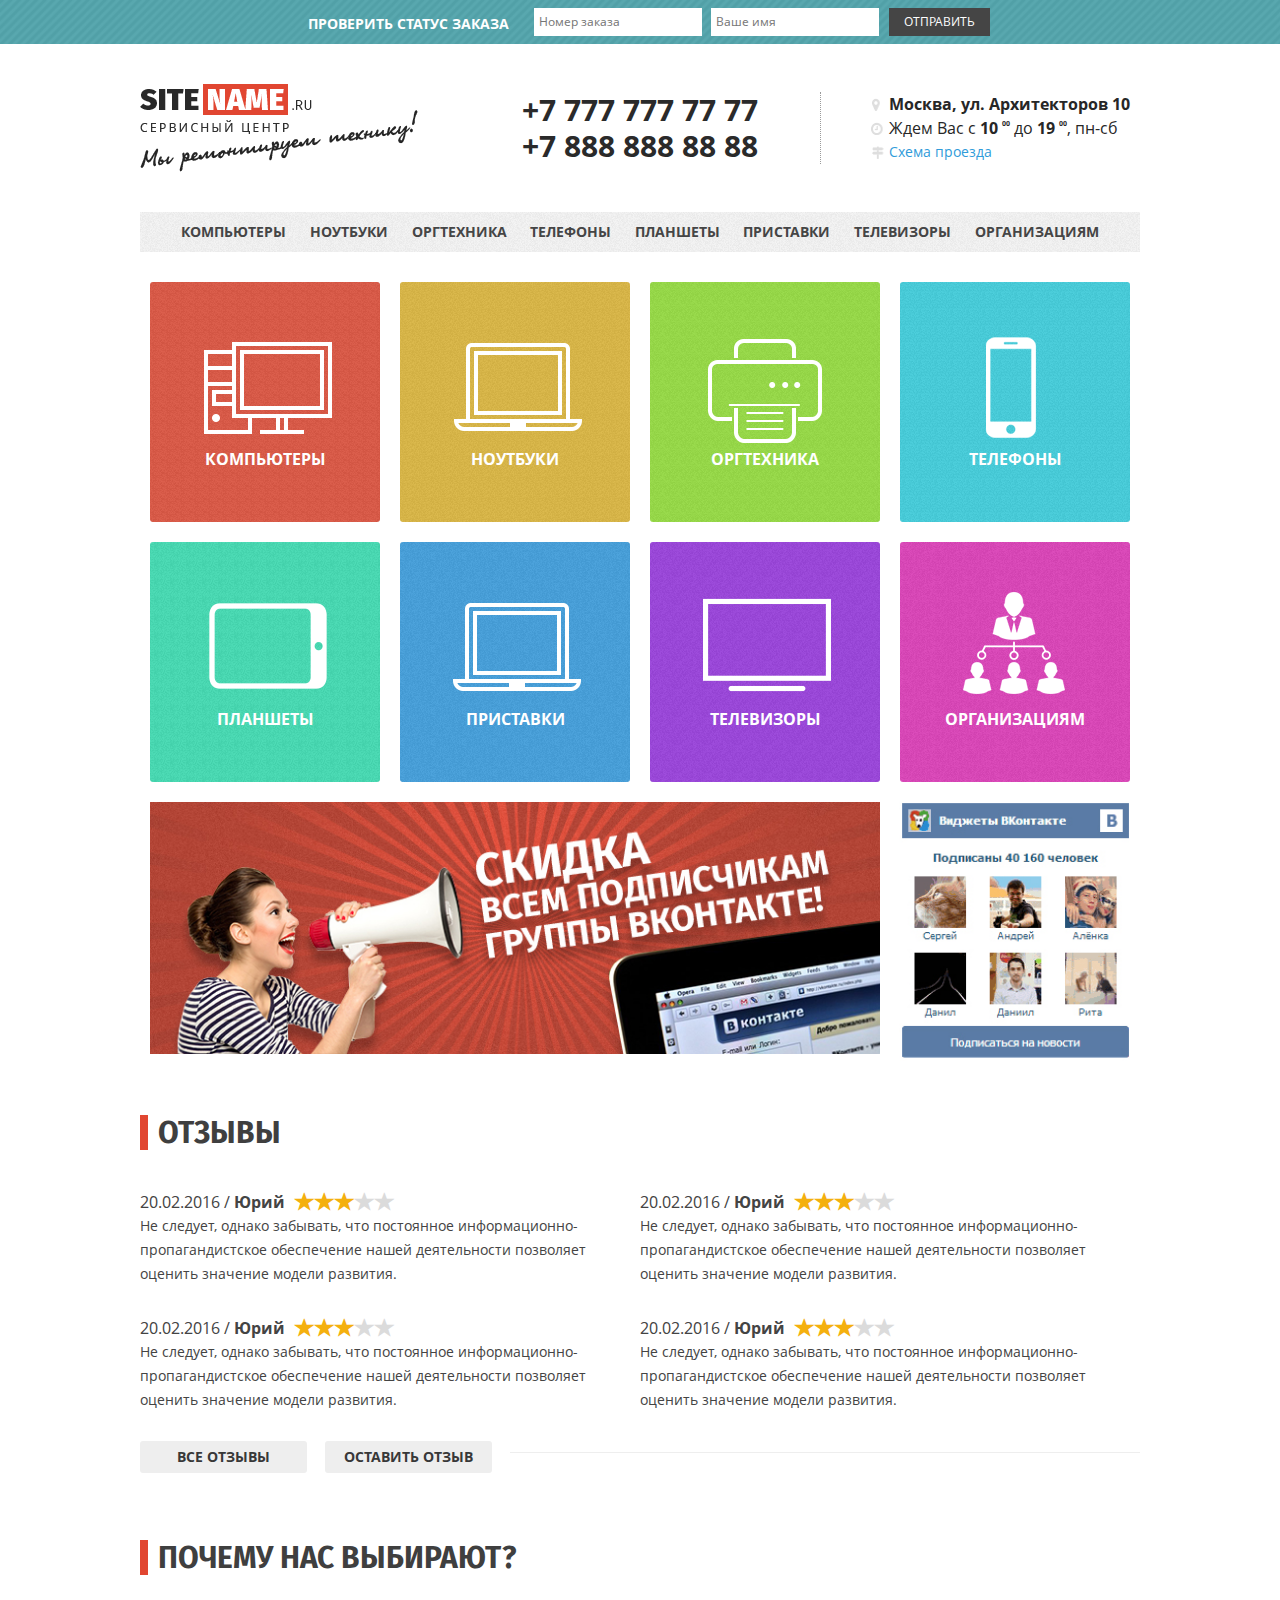
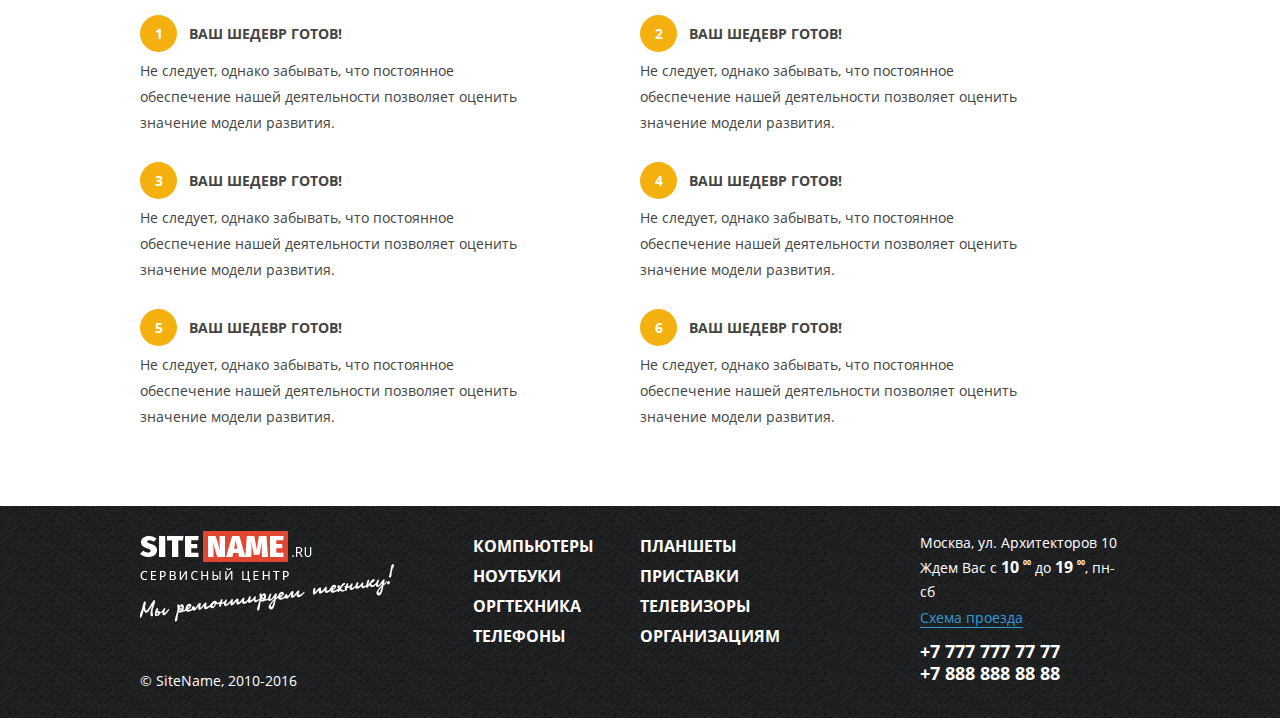
<file: index.html>
<!DOCTYPE html>

<html lang="en" >

<head>

	<meta charset="utf-8">

	<meta http-equiv="X-UA-Compatible" content="IE=edge" >

	<meta name="viewport" content="width=device-width, initial-scale=1.0">

	<meta name="description" content="">
	
	<link rel="stylesheet" type="text/css" href="style.css">

	<link rel="stylesheet" type="text/css" href="responsive.css">

	<script type="text/javascript" src="vendors/js/jquery.js"></script>

<!-- 	<link rel="icon" type="image/png" href="favicon/favicon.ico" sizes="16x16"> -->
	
	<title>Ремонт Иш</title>

</head>

<body>

<div class="wrapper">

	<!-- Header -->
	<header>

		<div class="header-box">

			<div class="header-contact-bg">
				
				<div class="row">
					
					<form>

						<div class="head-form-col main">
						
							<h2 class="head-form-col-h2">Проверить статус заказа</h2>

						</div>

						<div class="head-form-col inpt-box">

							<input type="text" placeholder="Номер заказа" />

						</div>

						<div class="head-form-col inpt-box">

							<input type="text" placeholder="Ваше имя" />

						</div>

						<div class="head-form-col send-btn">

							<input type="button" value="Отправить">

						</div>

					</form>

				</div>

			</div>

			<div class="header-bg">

				<div class="row">

					<div class="head-logo-box">
						
						<a href="#"><img class="head-logo-img" src="img/head_logo.png" alt="Ремонт Иш" /></a>

					</div>

					<div class="head-tel-col" >

						<div class="head-tel-box">

							<a class="head-tel-link" href="tel:+77777777777">+7 777 777 77 77</a>

						</div>

						<div class="head-tel-box">

							<a class="head-tel-link" href="tel:+78888888888">+7 888 888 88 88</a>

						</div>

					</div>

					<div class="header-right-col">

						<div class="header-right-col-row">

							<i class="adress-icon"></i><p class="adress">Москва, ул. Архитекторов 10</p>

						</div>

						<div class="header-right-col-row">

							<i class="work-time-icon"></i><p class="work-time">Ждем Вас с <span class="hours">10</span> <span class="minutes">00</span> до <span class="hours">19</span> <span class="minutes">00</span>, пн-сб</p>

						</div>

						<div class="header-right-col-row">

							<i class="drive-cart-icon"></i><a href="/" class="drive-cart" title="Схема проезда">Схема проезда</a>

						</div>

					</div>

				</div>			

			</div>

			<div class="main-nav-box">

				<div class="main-nav-btn">

					<h3>Меню</h3>

					<div class="icon">

						<span></span>
						<span></span>
						<span></span>

					</div>

				</div>

				<div class="responsive-nav">
				
					<nav>

						<div class="top-main-nav-btn">

							<div class="top-trg"></div>

						</div>
						
						<ul class="header-navigation row">
							
							<li class="nav-item"><a class="nav-link" href="#">Компьютеры</a></li>
							<li class="nav-item"><a class="nav-link" href="#">Ноутбуки</a></li>
							<li class="nav-item"><a class="nav-link" href="#">Оргтехника</a></li>
							<li class="nav-item"><a class="nav-link" href="#">Телефоны</a></li>
							<li class="nav-item"><a class="nav-link" href="#">Планшеты</a></li>
							<li class="nav-item"><a class="nav-link" href="#">Приставки</a></li>
							<li class="nav-item"><a class="nav-link" href="#">Телевизоры</a></li>
							<li class="nav-item"><a class="nav-link" href="#">Организациям</a></li>

						</ul>

					</nav>

				</div>

			</div>

		</div>

		<div class="glyphicon scroll-to-top"></div>

	</header>

	<!-- /Header -->		

		<!-- Content -->
			<div class="content">

				<section>
					
					<div class="category-goods row">
						
						<div class="category-thumbs">
							
							<a class="category-thumb computers" href="#">

								<i></i>

								<h3>Компьютеры</h3>

							</a>

						</div>

						<div class="category-thumbs">
							
							<a class="category-thumb notebooks" href="#">

								<i></i>

								<h3>Ноутбуки</h3>

							</a>

						</div>

						<div class="category-thumbs">
							
							<a class="category-thumb equipment" href="#">

								<i></i>

								<h3>Оргтехника</h3>

							</a>

						</div>

						<div class="category-thumbs">
							
							<a class="category-thumb phones" href="#">

								<i></i>

								<h3>Телефоны</h3>

							</a>

						</div>

						<div class="category-thumbs">
							
							<a class="category-thumb tablets" href="#">

								<i></i>

								<h3>Планшеты</h3>

							</a>

						</div>

						<div class="category-thumbs">
							
							<a class="category-thumb consoles" href="#">

								<i></i>

								<h3>Приставки</h3>

							</a>

						</div>

						<div class="category-thumbs">
							
							<a class="category-thumb tv" href="#">

								<i></i>

								<h3>Телевизоры</h3>

							</a>

						</div>

						<div class="category-thumbs">
							
							<a class="category-thumb organizations" href="#">

								<i></i>

								<h3>Организациям</h3>

							</a>

						</div>

					</div>

				</section>

				<section>
					
					<div class="row clearfix">
						
						<div class="banner-main-page">
							
							<a href="#"><img class="main-banner" src="img/banner_main.jpg" alt="Скидка всем подписчикам группы вконтакте" /></a>

						</div>

						<div class="vk-vidget-main-page">
							
							<img class="vk-vidget-img" src="img/vk_vidget_bg.jpg" alt="Виджет Вконтакте" />

						</div>

					</div>

				</section>

				<section>
					
					<div class="testimonials-main-page row">

						<h2>Отзывы</h2>

						<div class="testimonials-main">
						
							<div class="testimonial">

								<p class="testimonial-head">20.02.2016  /  <span class="bold-txt">Юрий</span></p>

								<ul class="testimonial-rating">

									<li><i class="testimonial-star active glyphicon glyphicon-star"></i></li>
									<li><i class="testimonial-star active glyphicon glyphicon-star"></i></li>
									<li><i class="testimonial-star active glyphicon glyphicon-star"></i></li>
									<li><i class="testimonial-star glyphicon glyphicon-star"></i></li>
									<li><i class="testimonial-star glyphicon glyphicon-star"></i></li>

								</ul>

								<p class="testimonial-txt">Не следует, однако забывать, что постоянное информационно-пропагандистское обеспечение нашей деятельности позволяет оценить значение модели развития.</p>

							</div>

							<div class="testimonial">

								<p class="testimonial-head">20.02.2016  /  <span class="bold-txt">Юрий</span></p>

								<ul class="testimonial-rating">

									<li><i class="testimonial-star active glyphicon glyphicon-star"></i></li>
									<li><i class="testimonial-star active glyphicon glyphicon-star"></i></li>
									<li><i class="testimonial-star active glyphicon glyphicon-star"></i></li>
									<li><i class="testimonial-star glyphicon glyphicon-star"></i></li>
									<li><i class="testimonial-star glyphicon glyphicon-star"></i></li>

								</ul>

								<p class="testimonial-txt">Не следует, однако забывать, что постоянное информационно-пропагандистское обеспечение нашей деятельности позволяет оценить значение модели развития.</p>

							</div>

							<div class="testimonial">

								<p class="testimonial-head">20.02.2016  /  <span class="bold-txt">Юрий</span></p>

								<ul class="testimonial-rating">

									<li><i class="testimonial-star active glyphicon glyphicon-star"></i></li>
									<li><i class="testimonial-star active glyphicon glyphicon-star"></i></li>
									<li><i class="testimonial-star active glyphicon glyphicon-star"></i></li>
									<li><i class="testimonial-star glyphicon glyphicon-star"></i></li>
									<li><i class="testimonial-star glyphicon glyphicon-star"></i></li>

								</ul>

								<p class="testimonial-txt">Не следует, однако забывать, что постоянное информационно-пропагандистское обеспечение нашей деятельности позволяет оценить значение модели развития.</p>

							</div>

							<div class="testimonial">

								<p class="testimonial-head">20.02.2016  /  <span class="bold-txt">Юрий</span></p>

								<ul class="testimonial-rating">

									<li><i class="testimonial-star active glyphicon glyphicon-star"></i></li>
									<li><i class="testimonial-star active glyphicon glyphicon-star"></i></li>
									<li><i class="testimonial-star active glyphicon glyphicon-star"></i></li>
									<li><i class="testimonial-star glyphicon glyphicon-star"></i></li>
									<li><i class="testimonial-star glyphicon glyphicon-star"></i></li>

								</ul>

								<p class="testimonial-txt">Не следует, однако забывать, что постоянное информационно-пропагандистское обеспечение нашей деятельности позволяет оценить значение модели развития.</p>

							</div>

						</div>

						<div class="put-testimonial-bnt-box">

							<div class="put-testimonial-box">				

								<a class="all-testimonials-link" href="/" title="Оставить отзыв">Все отзывы</a>

							</div>

							<div class="put-testimonial-box">

								<a class="put-testimonial-link" href="/" title="Оставить отзыв">Оставить отзыв</a>

							</div>

						</div>

					</div>

				</section>

				<section>
					
					<div class="row">
						
						<h2>Почему нас выбирают?</h2>

						<div class="why-we-thumbs">
							
							<div class="advantage-thumb">

								<div>

									<div class="advantage-num">1</div>
									<h3 class="advantage-h">Ваш шедевр готов!</h3>

								</div>

								<p class="advantage-txt">Не следует, однако забывать, что постоянное обеспечение нашей деятельности позволяет оценить значение модели развития.</p>

							</div>

							<div class="advantage-thumb">

								<div>

									<div class="advantage-num">2</div>
									<h3 class="advantage-h">Ваш шедевр готов!</h3>

								</div>

								<p class="advantage-txt">Не следует, однако забывать, что постоянное обеспечение нашей деятельности позволяет оценить значение модели развития.</p>

							</div>

							<div class="advantage-thumb">

								<div>

									<div class="advantage-num">3</div>
									<h3 class="advantage-h">Ваш шедевр готов!</h3>

								</div>

								<p class="advantage-txt">Не следует, однако забывать, что постоянное обеспечение нашей деятельности позволяет оценить значение модели развития.</p>

							</div>

							<div class="advantage-thumb">

								<div>

									<div class="advantage-num">4</div>
									<h3 class="advantage-h">Ваш шедевр готов!</h3>

								</div>

								<p class="advantage-txt">Не следует, однако забывать, что постоянное обеспечение нашей деятельности позволяет оценить значение модели развития.</p>

							</div>

							<div class="advantage-thumb">

								<div>

									<div class="advantage-num">5</div>
									<h3 class="advantage-h">Ваш шедевр готов!</h3>

								</div>

								<p class="advantage-txt">Не следует, однако забывать, что постоянное обеспечение нашей деятельности позволяет оценить значение модели развития.</p>

							</div>

							<div class="advantage-thumb">

								<div>

									<div class="advantage-num">6</div>
									<h3 class="advantage-h">Ваш шедевр готов!</h3>

								</div>

								<p class="advantage-txt">Не следует, однако забывать, что постоянное обеспечение нашей деятельности позволяет оценить значение модели развития.</p>

							</div>

						</div>

					</div>

				</section>

			</div>
		<!-- /Content -->


		<!-- Footer -->

			<footer>

				<div class="footer-bg">

					<div class="row clearfix">
						
						<div class="footer-col footer-logo">

							<a href="#"><img class="footer-logo-img" src="img/logo_footer.png" alt="Ремонт Иш" /></a>

							<p class="corp">&copy; SiteName, 2010-2016</p>

						</div>

						<div class="footer-col footer-nav">

							<ul class="footer-nav-col">
								
								<li><a class="footer-nav-link" href="#">Компьютеры</a></li>
								<li><a class="footer-nav-link" href="#">Ноутбуки</a></li>
								<li><a class="footer-nav-link" href="#">Оргтехника</a></li>
								<li><a class="footer-nav-link" href="#">Телефоны</a></li>

							</ul>

							<ul class="footer-nav-col">
								
								<li><a class="footer-nav-link" href="#">Планшеты</a></li>
								<li><a class="footer-nav-link" href="#">Приставки</a></li>
								<li><a class="footer-nav-link" href="#">Телевизоры</a></li>
								<li><a class="footer-nav-link" href="#">Организациям</a></li>

							</ul>
							
						</div>

						<div class="footer-col footer-contacts clearfix">

							<div class="footer-col-right">

								<div class="footer-right-col-row">

									<p class="adress">Москва, ул. Архитекторов 10</p>

								</div>

								<div class="footer-right-col-row">

									<p class="work-time">Ждем Вас с <span class="hours">10</span> <span class="minutes">00</span> до <span class="hours">19</span> <span class="minutes">00</span>, пн-сб</p>

								</div>

								<div class="footer-right-col-row">

									<a href="/" class="drive-cart" title="Схема проезда">Схема проезда</a>

								</div>

								<div class="footer-tel-box">

									<div class="footer-tel">

										<a class="footer-tel-link" href="tel:+77777777777">+7 777 777 77 77</a>

									</div>

									<div class="footer-tel">

										<a class="footer-tel-link" href="tel:+78888888888">+7 888 888 88 88</a>

									</div>

								</div>

							</div>
						
						</div>

						<div class="footer-col footer-logo-480">

							<a href="#"><img class="footer-logo-img" src="img/logo_footer.png" alt="Ремонт Иш" /></a>

							<p class="corp">&copy; SiteName, 2010-2016</p>

						</div>

					</div>

				</div>
	
			</footer>

		<!-- /Footer -->



	<script src="js/scripts.js"></script>



	</div>

</body>
</html>
</file>
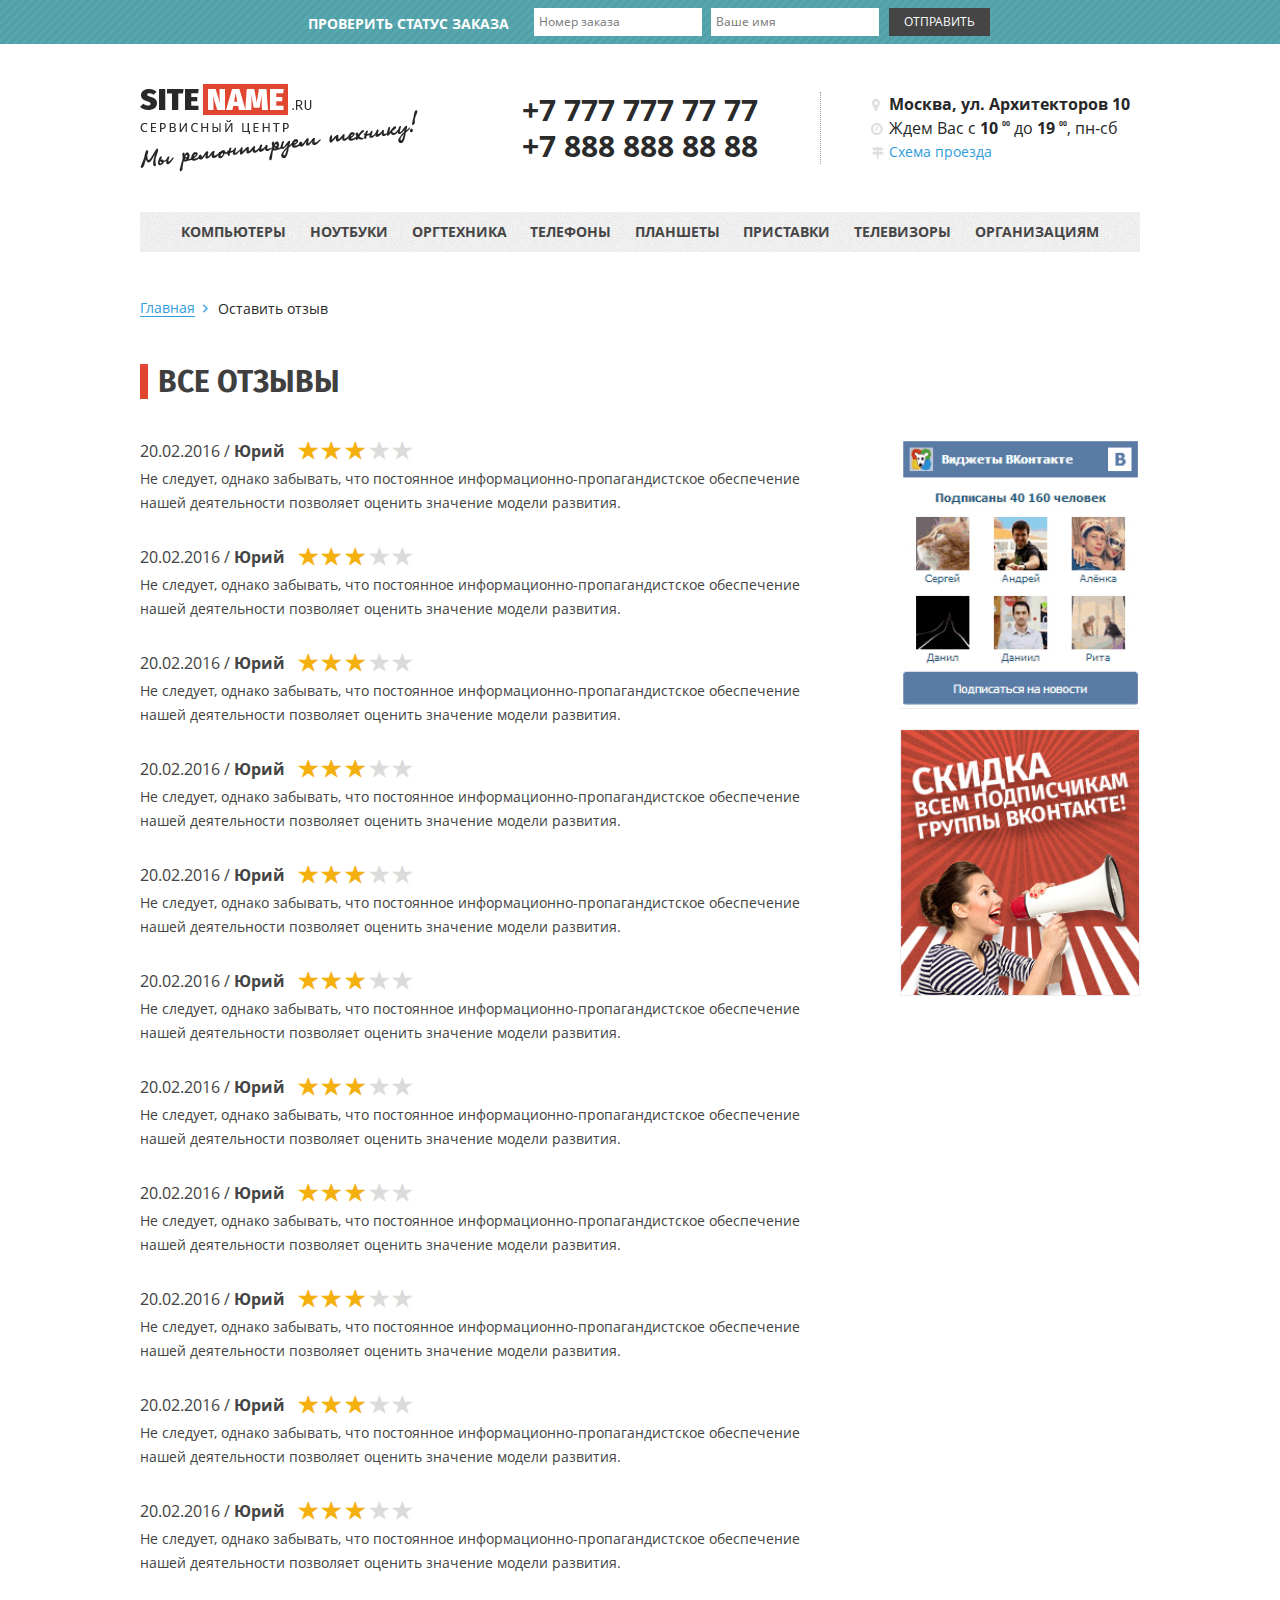
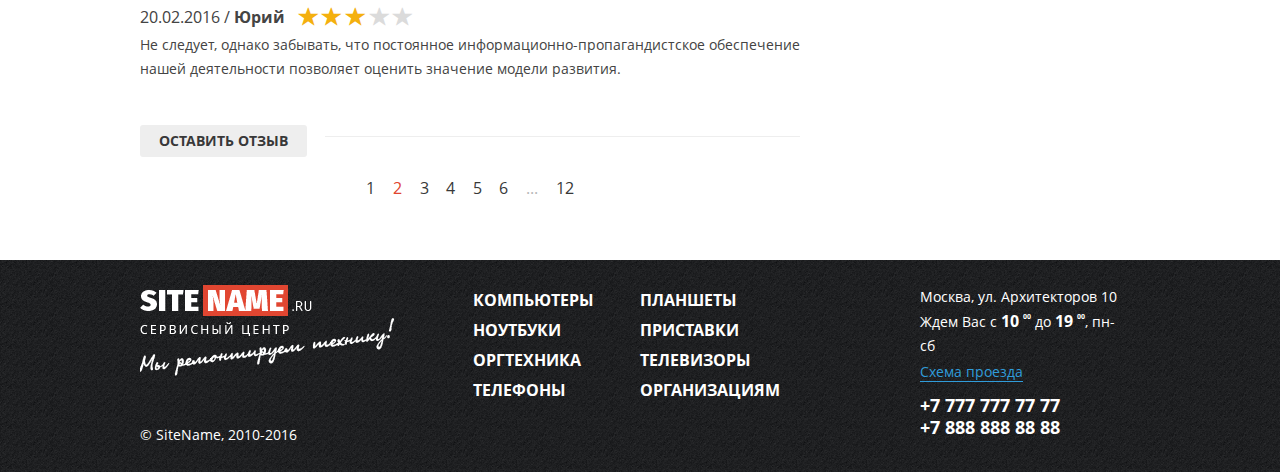
<file: all_testimonials.html>
<!DOCTYPE html>

<html lang="en" >

<head>

	<meta charset="utf-8">

	<meta http-equiv="X-UA-Compatible" content="IE=edge" >

	<meta name="viewport" content="width=device-width, initial-scale=1.0">

	<meta name="description" content="">

	<link rel="stylesheet" type="text/css" href="style.css">

	<link rel="stylesheet" type="text/css" href="responsive.css">

	<script type="text/javascript" src="vendors/js/jquery.js"></script>

<!-- 	<link rel="icon" type="image/png" href="favicon/favicon.ico" sizes="16x16"> -->
	
	<title>Ремонт Иш</title>

</head>

<body>

<div class="wrapper">

	<!-- Header -->
	<header>

		<div class="header-box">

			<div class="header-contact-bg">
				
				<div class="row">
					
					<form>

						<div class="head-form-col main">
						
							<h2 class="head-form-col-h2">Проверить статус заказа</h2>

						</div>

						<div class="head-form-col inpt-box">

							<input type="text" placeholder="Номер заказа" />

						</div>

						<div class="head-form-col inpt-box">

							<input type="text" placeholder="Ваше имя" />

						</div>

						<div class="head-form-col send-btn">

							<input type="button" value="Отправить">

						</div>

					</form>

				</div>

			</div>

			<div class="header-bg">

				<div class="row">

					<div class="head-logo-box">
						
						<a href="#"><img class="head-logo-img" src="img/head_logo.png" alt="Ремонт Иш" /></a>

					</div>

					<div class="head-tel-col" >

						<div class="head-tel-box">

							<a class="head-tel-link" href="tel:+77777777777">+7 777 777 77 77</a>

						</div>

						<div class="head-tel-box">

							<a class="head-tel-link" href="tel:+78888888888">+7 888 888 88 88</a>

						</div>

					</div>

					<div class="header-right-col">

						<div class="header-right-col-row">

							<i class="adress-icon"></i><p class="adress">Москва, ул. Архитекторов 10</p>

						</div>

						<div class="header-right-col-row">

							<i class="work-time-icon"></i><p class="work-time">Ждем Вас с <span class="hours">10</span> <span class="minutes">00</span> до <span class="hours">19</span> <span class="minutes">00</span>, пн-сб</p>

						</div>

						<div class="header-right-col-row">

							<i class="drive-cart-icon"></i><a href="/" class="drive-cart" title="Схема проезда">Схема проезда</a>

						</div>

					</div>

				</div>			

			</div>

			<div class="main-nav-box">

				<div class="main-nav-btn">

					<h3>Меню</h3>

					<div class="icon">

						<span></span>
						<span></span>
						<span></span>

					</div>

				</div>

				<div class="responsive-nav">
				
					<nav>

						<div class="top-main-nav-btn">

							<div class="top-trg"></div>

						</div>
						
						<ul class="header-navigation row">
							
							<li class="nav-item"><a class="nav-link" href="#">Компьютеры</a></li>
							<li class="nav-item"><a class="nav-link" href="#">Ноутбуки</a></li>
							<li class="nav-item"><a class="nav-link" href="#">Оргтехника</a></li>
							<li class="nav-item"><a class="nav-link" href="#">Телефоны</a></li>
							<li class="nav-item"><a class="nav-link" href="#">Планшеты</a></li>
							<li class="nav-item"><a class="nav-link" href="#">Приставки</a></li>
							<li class="nav-item"><a class="nav-link" href="#">Телевизоры</a></li>
							<li class="nav-item"><a class="nav-link" href="#">Организациям</a></li>

						</ul>

					</nav>

				</div>

			</div>

		</div>

		<div class="glyphicon scroll-to-top"></div>

	</header>

	<!-- /Header -->		

		<!-- Content -->
			<div class="content">

				<section>

					<div class="row">
				
						<ul class="bread-crumbs">

							<li><a class="bread-crumbs-link" href="#">Главная</a><i class="arrow-page glyphicon glyphicon-menu-right"></i></li>
							<li><a class="bread-crumbs-link active" href="#">Оставить отзыв</a><i class="arrow-page glyphicon glyphicon-menu-right"></i></li>

						</ul>

					</div>

				</section>

				<section>

					<div class="row clearfix">

						<h2>Все отзывы</h2>

						<div class="testimonials-col">

							<div class="testimonials-box">							

								<div class="testimonial">

									<p class="testimonial-head">20.02.2016  /  <span class="bold-txt">Юрий</span></p>

									<ul class="testimonial-rating">

										<li><i class="testimonial-star active glyphicon glyphicon-star"></i></li>
										<li><i class="testimonial-star active glyphicon glyphicon-star"></i></li>
										<li><i class="testimonial-star active glyphicon glyphicon-star"></i></li>
										<li><i class="testimonial-star glyphicon glyphicon-star"></i></li>
										<li><i class="testimonial-star glyphicon glyphicon-star"></i></li>

									</ul>

									<p class="testimonial-txt">Не следует, однако забывать, что постоянное информационно-пропагандистское обеспечение нашей деятельности позволяет оценить значение модели развития.</p>

								</div>

								<div class="testimonial">

									<p class="testimonial-head">20.02.2016  /  <span class="bold-txt">Юрий</span></p>

									<ul class="testimonial-rating">

										<li><i class="testimonial-star active glyphicon glyphicon-star"></i></li>
										<li><i class="testimonial-star active glyphicon glyphicon-star"></i></li>
										<li><i class="testimonial-star active glyphicon glyphicon-star"></i></li>
										<li><i class="testimonial-star glyphicon glyphicon-star"></i></li>
										<li><i class="testimonial-star glyphicon glyphicon-star"></i></li>

									</ul>

									<p class="testimonial-txt">Не следует, однако забывать, что постоянное информационно-пропагандистское обеспечение нашей деятельности позволяет оценить значение модели развития.</p>

								</div>

								<div class="testimonial">

									<p class="testimonial-head">20.02.2016  /  <span class="bold-txt">Юрий</span></p>

									<ul class="testimonial-rating">

										<li><i class="testimonial-star active glyphicon glyphicon-star"></i></li>
										<li><i class="testimonial-star active glyphicon glyphicon-star"></i></li>
										<li><i class="testimonial-star active glyphicon glyphicon-star"></i></li>
										<li><i class="testimonial-star glyphicon glyphicon-star"></i></li>
										<li><i class="testimonial-star glyphicon glyphicon-star"></i></li>

									</ul>

									<p class="testimonial-txt">Не следует, однако забывать, что постоянное информационно-пропагандистское обеспечение нашей деятельности позволяет оценить значение модели развития.</p>

								</div>

								<div class="testimonial">

									<p class="testimonial-head">20.02.2016  /  <span class="bold-txt">Юрий</span></p>

									<ul class="testimonial-rating">

										<li><i class="testimonial-star active glyphicon glyphicon-star"></i></li>
										<li><i class="testimonial-star active glyphicon glyphicon-star"></i></li>
										<li><i class="testimonial-star active glyphicon glyphicon-star"></i></li>
										<li><i class="testimonial-star glyphicon glyphicon-star"></i></li>
										<li><i class="testimonial-star glyphicon glyphicon-star"></i></li>

									</ul>

									<p class="testimonial-txt">Не следует, однако забывать, что постоянное информационно-пропагандистское обеспечение нашей деятельности позволяет оценить значение модели развития.</p>

								</div>

								<div class="testimonial">

									<p class="testimonial-head">20.02.2016  /  <span class="bold-txt">Юрий</span></p>

									<ul class="testimonial-rating">

										<li><i class="testimonial-star active glyphicon glyphicon-star"></i></li>
										<li><i class="testimonial-star active glyphicon glyphicon-star"></i></li>
										<li><i class="testimonial-star active glyphicon glyphicon-star"></i></li>
										<li><i class="testimonial-star glyphicon glyphicon-star"></i></li>
										<li><i class="testimonial-star glyphicon glyphicon-star"></i></li>

									</ul>

									<p class="testimonial-txt">Не следует, однако забывать, что постоянное информационно-пропагандистское обеспечение нашей деятельности позволяет оценить значение модели развития.</p>

								</div>

								<div class="testimonial">

									<p class="testimonial-head">20.02.2016  /  <span class="bold-txt">Юрий</span></p>

									<ul class="testimonial-rating">

										<li><i class="testimonial-star active glyphicon glyphicon-star"></i></li>
										<li><i class="testimonial-star active glyphicon glyphicon-star"></i></li>
										<li><i class="testimonial-star active glyphicon glyphicon-star"></i></li>
										<li><i class="testimonial-star glyphicon glyphicon-star"></i></li>
										<li><i class="testimonial-star glyphicon glyphicon-star"></i></li>

									</ul>

									<p class="testimonial-txt">Не следует, однако забывать, что постоянное информационно-пропагандистское обеспечение нашей деятельности позволяет оценить значение модели развития.</p>

								</div>

								<div class="testimonial">

									<p class="testimonial-head">20.02.2016  /  <span class="bold-txt">Юрий</span></p>

									<ul class="testimonial-rating">

										<li><i class="testimonial-star active glyphicon glyphicon-star"></i></li>
										<li><i class="testimonial-star active glyphicon glyphicon-star"></i></li>
										<li><i class="testimonial-star active glyphicon glyphicon-star"></i></li>
										<li><i class="testimonial-star glyphicon glyphicon-star"></i></li>
										<li><i class="testimonial-star glyphicon glyphicon-star"></i></li>

									</ul>

									<p class="testimonial-txt">Не следует, однако забывать, что постоянное информационно-пропагандистское обеспечение нашей деятельности позволяет оценить значение модели развития.</p>

								</div>

								<div class="testimonial">

									<p class="testimonial-head">20.02.2016  /  <span class="bold-txt">Юрий</span></p>

									<ul class="testimonial-rating">

										<li><i class="testimonial-star active glyphicon glyphicon-star"></i></li>
										<li><i class="testimonial-star active glyphicon glyphicon-star"></i></li>
										<li><i class="testimonial-star active glyphicon glyphicon-star"></i></li>
										<li><i class="testimonial-star glyphicon glyphicon-star"></i></li>
										<li><i class="testimonial-star glyphicon glyphicon-star"></i></li>

									</ul>

									<p class="testimonial-txt">Не следует, однако забывать, что постоянное информационно-пропагандистское обеспечение нашей деятельности позволяет оценить значение модели развития.</p>

								</div>

								<div class="testimonial">

									<p class="testimonial-head">20.02.2016  /  <span class="bold-txt">Юрий</span></p>

									<ul class="testimonial-rating">

										<li><i class="testimonial-star active glyphicon glyphicon-star"></i></li>
										<li><i class="testimonial-star active glyphicon glyphicon-star"></i></li>
										<li><i class="testimonial-star active glyphicon glyphicon-star"></i></li>
										<li><i class="testimonial-star glyphicon glyphicon-star"></i></li>
										<li><i class="testimonial-star glyphicon glyphicon-star"></i></li>

									</ul>

									<p class="testimonial-txt">Не следует, однако забывать, что постоянное информационно-пропагандистское обеспечение нашей деятельности позволяет оценить значение модели развития.</p>

								</div>

								<div class="testimonial">

									<p class="testimonial-head">20.02.2016  /  <span class="bold-txt">Юрий</span></p>

									<ul class="testimonial-rating">

										<li><i class="testimonial-star active glyphicon glyphicon-star"></i></li>
										<li><i class="testimonial-star active glyphicon glyphicon-star"></i></li>
										<li><i class="testimonial-star active glyphicon glyphicon-star"></i></li>
										<li><i class="testimonial-star glyphicon glyphicon-star"></i></li>
										<li><i class="testimonial-star glyphicon glyphicon-star"></i></li>

									</ul>

									<p class="testimonial-txt">Не следует, однако забывать, что постоянное информационно-пропагандистское обеспечение нашей деятельности позволяет оценить значение модели развития.</p>

								</div>

								<div class="testimonial">

									<p class="testimonial-head">20.02.2016  /  <span class="bold-txt">Юрий</span></p>

									<ul class="testimonial-rating">

										<li><i class="testimonial-star active glyphicon glyphicon-star"></i></li>
										<li><i class="testimonial-star active glyphicon glyphicon-star"></i></li>
										<li><i class="testimonial-star active glyphicon glyphicon-star"></i></li>
										<li><i class="testimonial-star glyphicon glyphicon-star"></i></li>
										<li><i class="testimonial-star glyphicon glyphicon-star"></i></li>

									</ul>

									<p class="testimonial-txt">Не следует, однако забывать, что постоянное информационно-пропагандистское обеспечение нашей деятельности позволяет оценить значение модели развития.</p>

								</div>

								<div class="testimonial">

									<p class="testimonial-head">20.02.2016  /  <span class="bold-txt">Юрий</span></p>

									<ul class="testimonial-rating">

										<li><i class="testimonial-star active glyphicon glyphicon-star"></i></li>
										<li><i class="testimonial-star active glyphicon glyphicon-star"></i></li>
										<li><i class="testimonial-star active glyphicon glyphicon-star"></i></li>
										<li><i class="testimonial-star glyphicon glyphicon-star"></i></li>
										<li><i class="testimonial-star glyphicon glyphicon-star"></i></li>

									</ul>

									<p class="testimonial-txt">Не следует, однако забывать, что постоянное информационно-пропагандистское обеспечение нашей деятельности позволяет оценить значение модели развития.</p>

								</div>

							</div>

							<div class="put-testimonial-box">

								<a class="put-testimonial-link" href="/" title="Оставить отзыв">Оставить отзыв</a>

							</div>

							<ul class="testimonials-pagination">
								
								<li class=""><a href="#" class="testimonial-page-num">1</a></li>
								<li class=""><a href="#" class="testimonial-page-num active">2</a></li>
								<li class=""><a href="#" class="testimonial-page-num">3</a></li>
								<li class=""><a href="#" class="testimonial-page-num">4</a></li>
								<li class=""><a href="#" class="testimonial-page-num">5</a></li>
								<li class=""><a href="#" class="testimonial-page-num">6</a></li>
								<li class="testimonial-page-dots">...</li>
								<li class=""><a href="#" class="testimonial-page-num">12</a></li>

							</ul>

						</div>

						<div class="all-testimonials-right-col">

							<div class="vk-vidget">

								<img class="vk-vidget-img" src="img/vk_vidget_bg.jpg" alt="Виджет Вконтакте" />

							</div>

							<div class="baner-box">

								<a href="#"><img class="baner-img" src="img/action_vk.jpg" alt="Скидка всем подписчикам группы вконтакте" /></a>

							</div>

							<div class="baner-box for-480">

								<a href="#"><img class="baner-img" src="img/banner_main.jpg" alt="Скидка всем подписчикам группы вконтакте" /></a>

							</div>
							
						</div>

					</div>

				</section>

			</div>
		<!-- /Content -->


		<!-- Footer -->

			<footer>

				<div class="footer-bg">

					<div class="row clearfix">
						
						<div class="footer-col footer-logo">

							<a href="#"><img class="footer-logo-img" src="img/logo_footer.png" alt="Ремонт Иш" /></a>

							<p class="corp">&copy; SiteName, 2010-2016</p>

						</div>

						<div class="footer-col footer-nav">

							<ul class="footer-nav-col">
								
								<li><a class="footer-nav-link" href="#">Компьютеры</a></li>
								<li><a class="footer-nav-link" href="#">Ноутбуки</a></li>
								<li><a class="footer-nav-link" href="#">Оргтехника</a></li>
								<li><a class="footer-nav-link" href="#">Телефоны</a></li>

							</ul>

							<ul class="footer-nav-col">
								
								<li><a class="footer-nav-link" href="#">Планшеты</a></li>
								<li><a class="footer-nav-link" href="#">Приставки</a></li>
								<li><a class="footer-nav-link" href="#">Телевизоры</a></li>
								<li><a class="footer-nav-link" href="#">Организациям</a></li>

							</ul>
							
						</div>

						<div class="footer-col footer-contacts clearfix">

							<div class="footer-col-right">

								<div class="footer-right-col-row">

									<p class="adress">Москва, ул. Архитекторов 10</p>

								</div>

								<div class="footer-right-col-row">

									<p class="work-time">Ждем Вас с <span class="hours">10</span> <span class="minutes">00</span> до <span class="hours">19</span> <span class="minutes">00</span>, пн-сб</p>

								</div>

								<div class="footer-right-col-row">

									<a href="/" class="drive-cart" title="Схема проезда">Схема проезда</a>

								</div>

								<div class="footer-tel-box">

									<div class="footer-tel">

										<a class="footer-tel-link" href="tel:+77777777777">+7 777 777 77 77</a>

									</div>

									<div class="footer-tel">

										<a class="footer-tel-link" href="tel:+78888888888">+7 888 888 88 88</a>

									</div>

								</div>

							</div>
						
						</div>

						<div class="footer-col footer-logo-480">

							<a href="#"><img class="footer-logo-img" src="img/logo_footer.png" alt="Ремонт Иш" /></a>

							<p class="corp">&copy; SiteName, 2010-2016</p>

						</div>

					</div>

				</div>
	
			</footer>

		<!-- /Footer -->



	<script src="js/scripts.js"></script>



	</div>

</body>
</html>
</file>
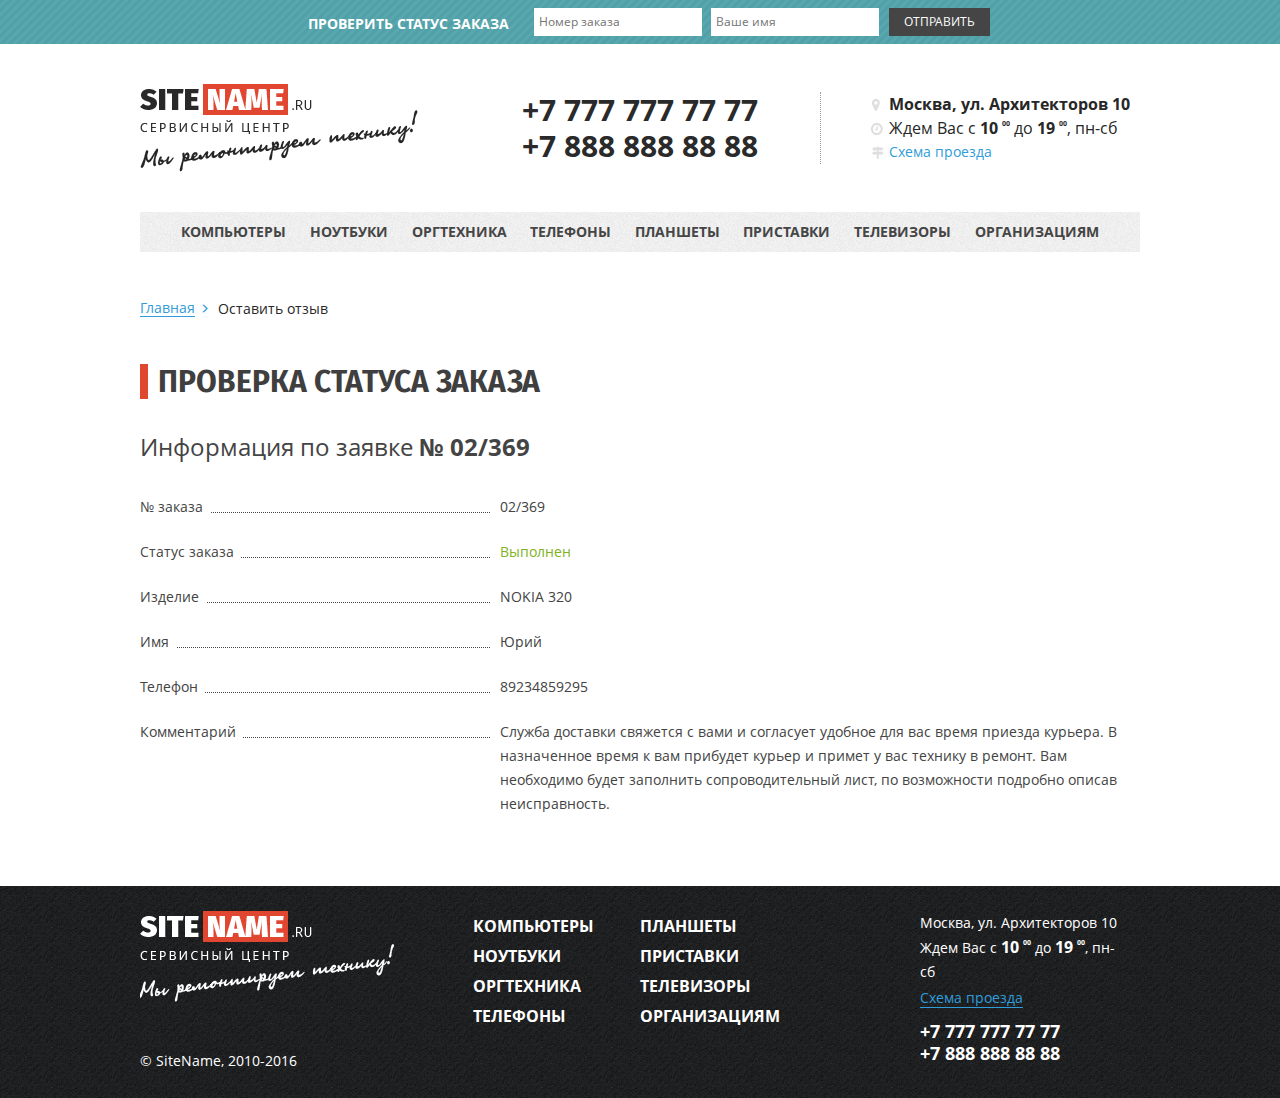
<file: order.html>
<!DOCTYPE html>

<html lang="en" >

<head>

	<meta charset="utf-8">

	<meta http-equiv="X-UA-Compatible" content="IE=edge" >

	<meta name="viewport" content="width=device-width, initial-scale=1.0">

	<meta name="description" content="">
	
	<link rel="stylesheet" type="text/css" href="style.css">

	<link rel="stylesheet" type="text/css" href="responsive.css">

	<script type="text/javascript" src="vendors/js/jquery.js"></script>

<!-- 	<link rel="icon" type="image/png" href="favicon/favicon.ico" sizes="16x16"> -->
	
	<title>Ремонт Иш</title>

</head>

<body>

<div class="wrapper">

	<!-- Header -->
	<header>

		<div class="header-box">

			<div class="header-contact-bg">
				
				<div class="row">
					
					<form>

						<div class="head-form-col main">
						
							<h2 class="head-form-col-h2">Проверить статус заказа</h2>

						</div>

						<div class="head-form-col inpt-box">

							<input type="text" placeholder="Номер заказа" />

						</div>

						<div class="head-form-col inpt-box">

							<input type="text" placeholder="Ваше имя" />

						</div>

						<div class="head-form-col send-btn">

							<input type="button" value="Отправить">

						</div>

					</form>

				</div>

			</div>

			<div class="header-bg">

				<div class="row">

					<div class="head-logo-box">
						
						<a href="#"><img class="head-logo-img" src="img/head_logo.png" alt="Ремонт Иш" /></a>

					</div>

					<div class="head-tel-col" >

						<div class="head-tel-box">

							<a class="head-tel-link" href="tel:+77777777777">+7 777 777 77 77</a>

						</div>

						<div class="head-tel-box">

							<a class="head-tel-link" href="tel:+78888888888">+7 888 888 88 88</a>

						</div>

					</div>

					<div class="header-right-col">

						<div class="header-right-col-row">

							<i class="adress-icon"></i><p class="adress">Москва, ул. Архитекторов 10</p>

						</div>

						<div class="header-right-col-row">

							<i class="work-time-icon"></i><p class="work-time">Ждем Вас с <span class="hours">10</span> <span class="minutes">00</span> до <span class="hours">19</span> <span class="minutes">00</span>, пн-сб</p>

						</div>

						<div class="header-right-col-row">

							<i class="drive-cart-icon"></i><a href="/" class="drive-cart" title="Схема проезда">Схема проезда</a>

						</div>

					</div>

				</div>			

			</div>

			<div class="main-nav-box">

				<div class="main-nav-btn">

					<h3>Меню</h3>

					<div class="icon">

						<span></span>
						<span></span>
						<span></span>

					</div>

				</div>

				<div class="responsive-nav">
				
					<nav>

						<div class="top-main-nav-btn">

							<div class="top-trg"></div>

						</div>
						
						<ul class="header-navigation row">
							
							<li class="nav-item"><a class="nav-link" href="#">Компьютеры</a></li>
							<li class="nav-item"><a class="nav-link" href="#">Ноутбуки</a></li>
							<li class="nav-item"><a class="nav-link" href="#">Оргтехника</a></li>
							<li class="nav-item"><a class="nav-link" href="#">Телефоны</a></li>
							<li class="nav-item"><a class="nav-link" href="#">Планшеты</a></li>
							<li class="nav-item"><a class="nav-link" href="#">Приставки</a></li>
							<li class="nav-item"><a class="nav-link" href="#">Телевизоры</a></li>
							<li class="nav-item"><a class="nav-link" href="#">Организациям</a></li>

						</ul>

					</nav>

				</div>

			</div>

		</div>

		<div class="glyphicon scroll-to-top"></div>

	</header>

	<!-- /Header -->		

		<!-- Content -->
			<div class="content">

				<section>

					<div class="row">
				
						<ul class="bread-crumbs">

							<li><a class="bread-crumbs-link" href="#">Главная</a><i class="arrow-page glyphicon glyphicon-menu-right"></i></li>
							<li><a class="bread-crumbs-link active" href="#">Оставить отзыв</a><i class="arrow-page glyphicon glyphicon-menu-right"></i></li>

						</ul>

					</div>

				</section>

				<section>

					<div class="row">

						<h2 class="order-page-h2">Проверка статуса заказа</h2>

						<h3 class="order-page-h3">Информация по заявке <span class="bold-txt">№ 02/369</span></h3>

						<div class="order-table">

							<div class="order-table-row">
							
								<div class="first-cell">

									<h3>№ заказа</h3>
									<!-- <div class="line"></div> -->

								</div>

								<p class="cell-description">02/369</p>

							</div>

							<div class="order-table-row">
							
								<div class="first-cell">
								
									<h3>Статус заказа</h3>
									
								</div>
								
								<p class="cell-description order-done">Выполнен</p>

							</div>

							<div class="order-table-row">
							
								<div class="first-cell">
								
									<h3>Изделие</h3>
									
								</div>
								
								<p class="cell-description">NOKIA 320</p>

							</div>

							<div class="order-table-row">
							
								<div class="first-cell">
								
									<h3>Имя</h3>
									
								</div>
								
								<p class="cell-description">Юрий</p>

							</div>

							<div class="order-table-row">
							
								<div class="first-cell">
								
									<h3>Телефон</h3>
									
								</div>
								
								<p class="cell-description">89234859295</p>

							</div>

							<div class="order-table-row">
							
								<div class="first-cell">
								
									<h3>Комментарий</h3>
									
								</div>
								
								<p class="cell-description">Служба доставки свяжется с вами и согласует удобное для вас время приезда курьера. В назначенное время к вам прибудет курьер и примет у вас технику в ремонт. Вам необходимо будет заполнить сопроводительный лист, по возможности подробно описав неисправность. </p>

							</div>

						</div>

					</div>

				</section>

			</div>
		<!-- /Content -->


		<!-- Footer -->

			<footer>

				<div class="footer-bg">

					<div class="row clearfix">
						
						<div class="footer-col footer-logo">

							<a href="#"><img class="footer-logo-img" src="img/logo_footer.png" alt="Ремонт Иш" /></a>

							<p class="corp">&copy; SiteName, 2010-2016</p>

						</div>

						<div class="footer-col footer-nav">

							<ul class="footer-nav-col">
								
								<li><a class="footer-nav-link" href="#">Компьютеры</a></li>
								<li><a class="footer-nav-link" href="#">Ноутбуки</a></li>
								<li><a class="footer-nav-link" href="#">Оргтехника</a></li>
								<li><a class="footer-nav-link" href="#">Телефоны</a></li>

							</ul>

							<ul class="footer-nav-col">
								
								<li><a class="footer-nav-link" href="#">Планшеты</a></li>
								<li><a class="footer-nav-link" href="#">Приставки</a></li>
								<li><a class="footer-nav-link" href="#">Телевизоры</a></li>
								<li><a class="footer-nav-link" href="#">Организациям</a></li>

							</ul>
							
						</div>

						<div class="footer-col footer-contacts clearfix">

							<div class="footer-col-right">

								<div class="footer-right-col-row">

									<p class="adress">Москва, ул. Архитекторов 10</p>

								</div>

								<div class="footer-right-col-row">

									<p class="work-time">Ждем Вас с <span class="hours">10</span> <span class="minutes">00</span> до <span class="hours">19</span> <span class="minutes">00</span>, пн-сб</p>

								</div>

								<div class="footer-right-col-row">

									<a href="/" class="drive-cart" title="Схема проезда">Схема проезда</a>

								</div>

								<div class="footer-tel-box">

									<div class="footer-tel">

										<a class="footer-tel-link" href="tel:+77777777777">+7 777 777 77 77</a>

									</div>

									<div class="footer-tel">

										<a class="footer-tel-link" href="tel:+78888888888">+7 888 888 88 88</a>

									</div>

								</div>

							</div>
						
						</div>

						<div class="footer-col footer-logo-480">

							<a href="#"><img class="footer-logo-img" src="img/logo_footer.png" alt="Ремонт Иш" /></a>

							<p class="corp">&copy; SiteName, 2010-2016</p>

						</div>

					</div>

				</div>
	
			</footer>

		<!-- /Footer -->

		<script src="js/scripts.js"></script>

	</div>

</body>
</html>
</file>
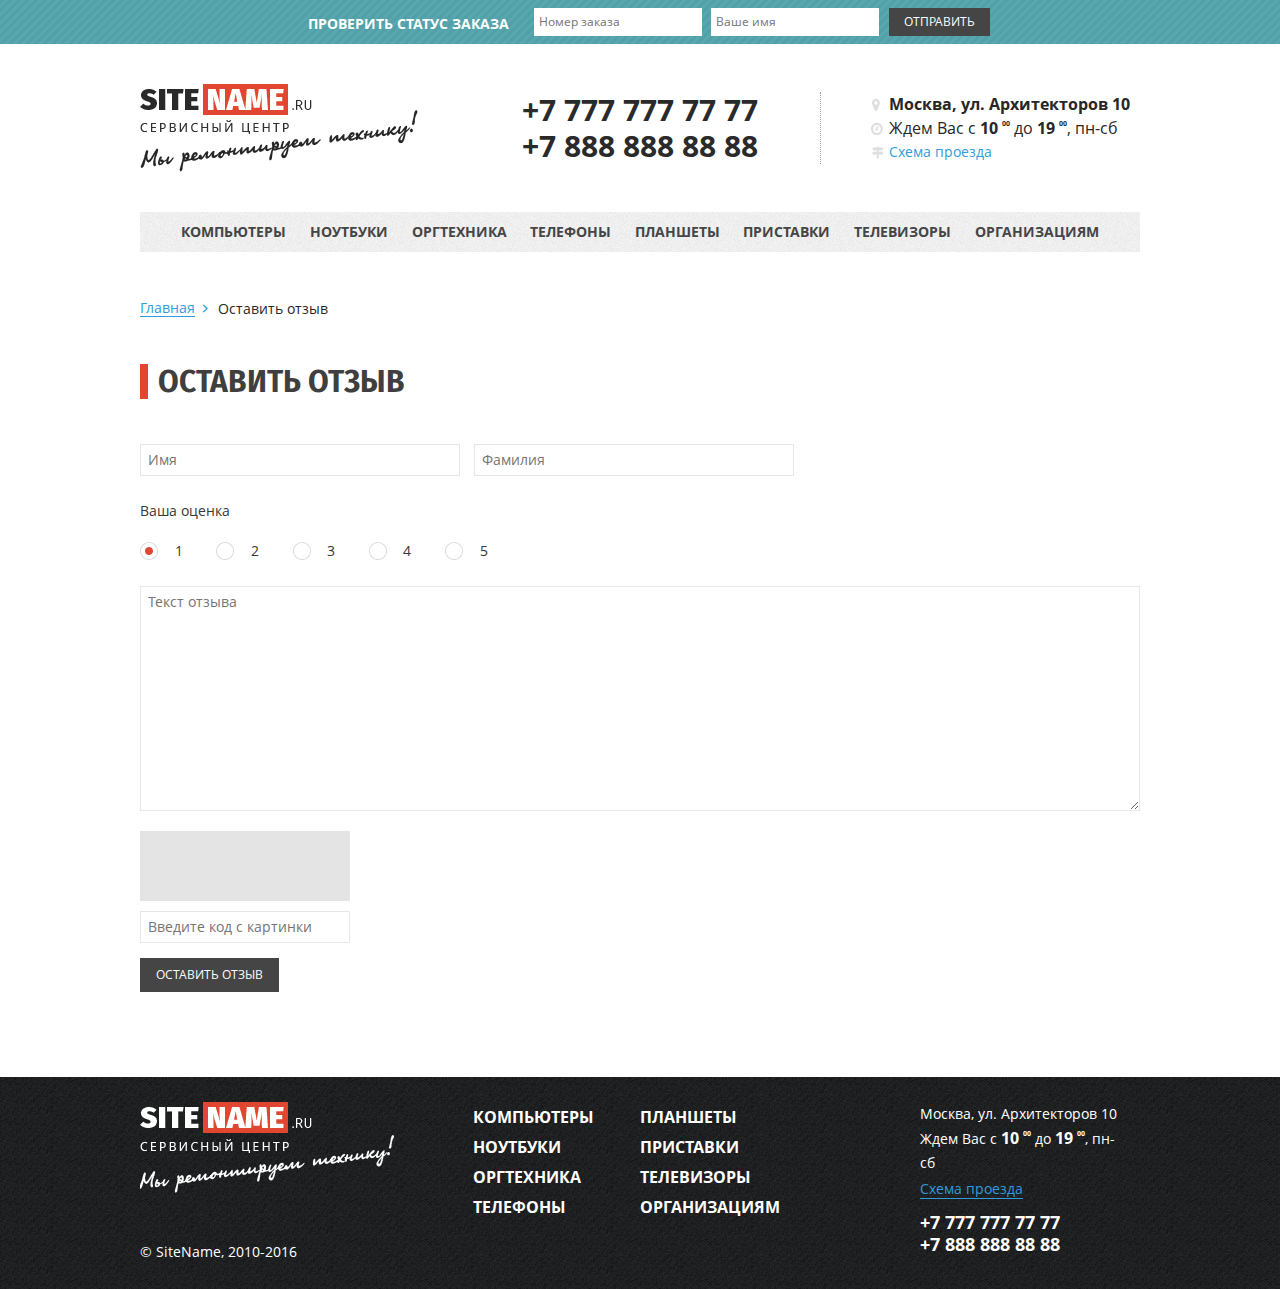
<file: put_testimonial.html>
<!DOCTYPE html>

<html lang="en" >

<head>

	<meta charset="utf-8">

	<meta http-equiv="X-UA-Compatible" content="IE=edge" >

	<meta name="viewport" content="width=device-width, initial-scale=1.0">

	<meta name="description" content="">
	
	<link rel="stylesheet" type="text/css" href="style.css">

	<link rel="stylesheet" type="text/css" href="responsive.css">

	<script type="text/javascript" src="vendors/js/jquery.js"></script>

<!-- 	<link rel="icon" type="image/png" href="favicon/favicon.ico" sizes="16x16"> -->
	
	<title>Ремонт Иш</title>

</head>

<body>

<div class="wrapper">

	<!-- Header -->
	<header>

		<div class="header-box">

			<div class="header-contact-bg">
				
				<div class="row">
					
					<form>

						<div class="head-form-col main">
						
							<h2 class="head-form-col-h2">Проверить статус заказа</h2>

						</div>

						<div class="head-form-col inpt-box">

							<input type="text" placeholder="Номер заказа" />

						</div>

						<div class="head-form-col inpt-box">

							<input type="text" placeholder="Ваше имя" />

						</div>

						<div class="head-form-col send-btn">

							<input type="button" value="Отправить">

						</div>

					</form>

				</div>

			</div>

			<div class="header-bg">

				<div class="row">

					<div class="head-logo-box">
						
						<a href="#"><img class="head-logo-img" src="img/head_logo.png" alt="Ремонт Иш" /></a>

					</div>

					<div class="head-tel-col" >

						<div class="head-tel-box">

							<a class="head-tel-link" href="tel:+77777777777">+7 777 777 77 77</a>

						</div>

						<div class="head-tel-box">

							<a class="head-tel-link" href="tel:+78888888888">+7 888 888 88 88</a>

						</div>

					</div>

					<div class="header-right-col">

						<div class="header-right-col-row">

							<i class="adress-icon"></i><p class="adress">Москва, ул. Архитекторов 10</p>

						</div>

						<div class="header-right-col-row">

							<i class="work-time-icon"></i><p class="work-time">Ждем Вас с <span class="hours">10</span> <span class="minutes">00</span> до <span class="hours">19</span> <span class="minutes">00</span>, пн-сб</p>

						</div>

						<div class="header-right-col-row">

							<i class="drive-cart-icon"></i><a href="/" class="drive-cart" title="Схема проезда">Схема проезда</a>

						</div>

					</div>

				</div>			

			</div>

			<div class="main-nav-box">

				<div class="main-nav-btn">

					<h3>Меню</h3>

					<div class="icon">

						<span></span>
						<span></span>
						<span></span>

					</div>

				</div>

				<div class="responsive-nav">
				
					<nav>

						<div class="top-main-nav-btn">

							<div class="top-trg"></div>

						</div>
						
						<ul class="header-navigation row">
							
							<li class="nav-item"><a class="nav-link" href="#">Компьютеры</a></li>
							<li class="nav-item"><a class="nav-link" href="#">Ноутбуки</a></li>
							<li class="nav-item"><a class="nav-link" href="#">Оргтехника</a></li>
							<li class="nav-item"><a class="nav-link" href="#">Телефоны</a></li>
							<li class="nav-item"><a class="nav-link" href="#">Планшеты</a></li>
							<li class="nav-item"><a class="nav-link" href="#">Приставки</a></li>
							<li class="nav-item"><a class="nav-link" href="#">Телевизоры</a></li>
							<li class="nav-item"><a class="nav-link" href="#">Организациям</a></li>

						</ul>

					</nav>

				</div>

			</div>

		</div>

		<div class="glyphicon scroll-to-top"></div>

	</header>

	<!-- /Header -->		

		<!-- Content -->
			<div class="content">

				<section>

					<div class="row">
				
						<ul class="bread-crumbs">

							<li><a class="bread-crumbs-link" href="#">Главная</a><i class="arrow-page glyphicon glyphicon-menu-right"></i></li>
							<li><a class="bread-crumbs-link active" href="#">Оставить отзыв</a><i class="arrow-page glyphicon glyphicon-menu-right"></i></li>

						</ul>

					</div>

				</section>

				<section>
					
					<div class="row">

						<h2>Оставить отзыв</h2>

						<div class="form-box">
							
							<form>

								<div>
								
									<input class="name" type="text" placeholder="Имя" >
									<input class="surname" type="text" placeholder="Фамилия" >

								</div>

								<div class="radio-boxes">

									<h3>Ваша оценка</h3>
									
									<div class="radio">
						
										<input type="radio" name="mark" value="existing" checked="checked" class="markval" id="regradiobtn_1">						

										<label>1</label>

									</div>

									<div class="radio">
							
										<input type="radio" name="mark" value="existing" class="markval" id="regradiobtn_2">

										<label>2</label>

									</div>

									<div class="radio">
								
										<input type="radio" name="mark" value="existing" class="markval" id="regradiobtn_3">
							
										<label>3</label>

									</div>

									<div class="radio">
									
										<input type="radio" name="mark" value="existing" class="markval" id="regradiobtn_4">
								
										<label>4</label>

									</div>

									<div class="radio">
						
										<input type="radio" name="mark" value="existing" class="markval" id="regradiobtn_5">
									
										<label>5</label>

									</div>

								</div>

								<textarea class="testimonial-area" placeholder="Текст отзыва"></textarea>

								<div class="captcha">
									
								</div>

								<input type="text" class="captcha-code" placeholder="Введите код с картинки" />

								<input type="button" class="testimonial-btn" value="Оставить отзыв">

							</form>


						</div>


					</div>

				</section>

			</div>
		<!-- /Content -->


		<!-- Footer -->

			<footer>

				<div class="footer-bg">

					<div class="row clearfix">
						
						<div class="footer-col footer-logo">

							<a href="#"><img class="footer-logo-img" src="img/logo_footer.png" alt="Ремонт Иш" /></a>

							<p class="corp">&copy; SiteName, 2010-2016</p>

						</div>

						<div class="footer-col footer-nav">

							<ul class="footer-nav-col">
								
								<li><a class="footer-nav-link" href="#">Компьютеры</a></li>
								<li><a class="footer-nav-link" href="#">Ноутбуки</a></li>
								<li><a class="footer-nav-link" href="#">Оргтехника</a></li>
								<li><a class="footer-nav-link" href="#">Телефоны</a></li>

							</ul>

							<ul class="footer-nav-col">
								
								<li><a class="footer-nav-link" href="#">Планшеты</a></li>
								<li><a class="footer-nav-link" href="#">Приставки</a></li>
								<li><a class="footer-nav-link" href="#">Телевизоры</a></li>
								<li><a class="footer-nav-link" href="#">Организациям</a></li>

							</ul>
							
						</div>

						<div class="footer-col footer-contacts clearfix">

							<div class="footer-col-right">

								<div class="footer-right-col-row">

									<p class="adress">Москва, ул. Архитекторов 10</p>

								</div>

								<div class="footer-right-col-row">

									<p class="work-time">Ждем Вас с <span class="hours">10</span> <span class="minutes">00</span> до <span class="hours">19</span> <span class="minutes">00</span>, пн-сб</p>

								</div>

								<div class="footer-right-col-row">

									<a href="/" class="drive-cart" title="Схема проезда">Схема проезда</a>

								</div>

								<div class="footer-tel-box">

									<div class="footer-tel">

										<a class="footer-tel-link" href="tel:+77777777777">+7 777 777 77 77</a>

									</div>

									<div class="footer-tel">

										<a class="footer-tel-link" href="tel:+78888888888">+7 888 888 88 88</a>

									</div>

								</div>

							</div>
						
						</div>

						<div class="footer-col footer-logo-480">

							<a href="#"><img class="footer-logo-img" src="img/logo_footer.png" alt="Ремонт Иш" /></a>

							<p class="corp">&copy; SiteName, 2010-2016</p>

						</div>

					</div>

				</div>
	
			</footer>

		<!-- /Footer -->

	<script src="js/scripts.js"></script>
	
	</div>

</body>
</html>
</file>
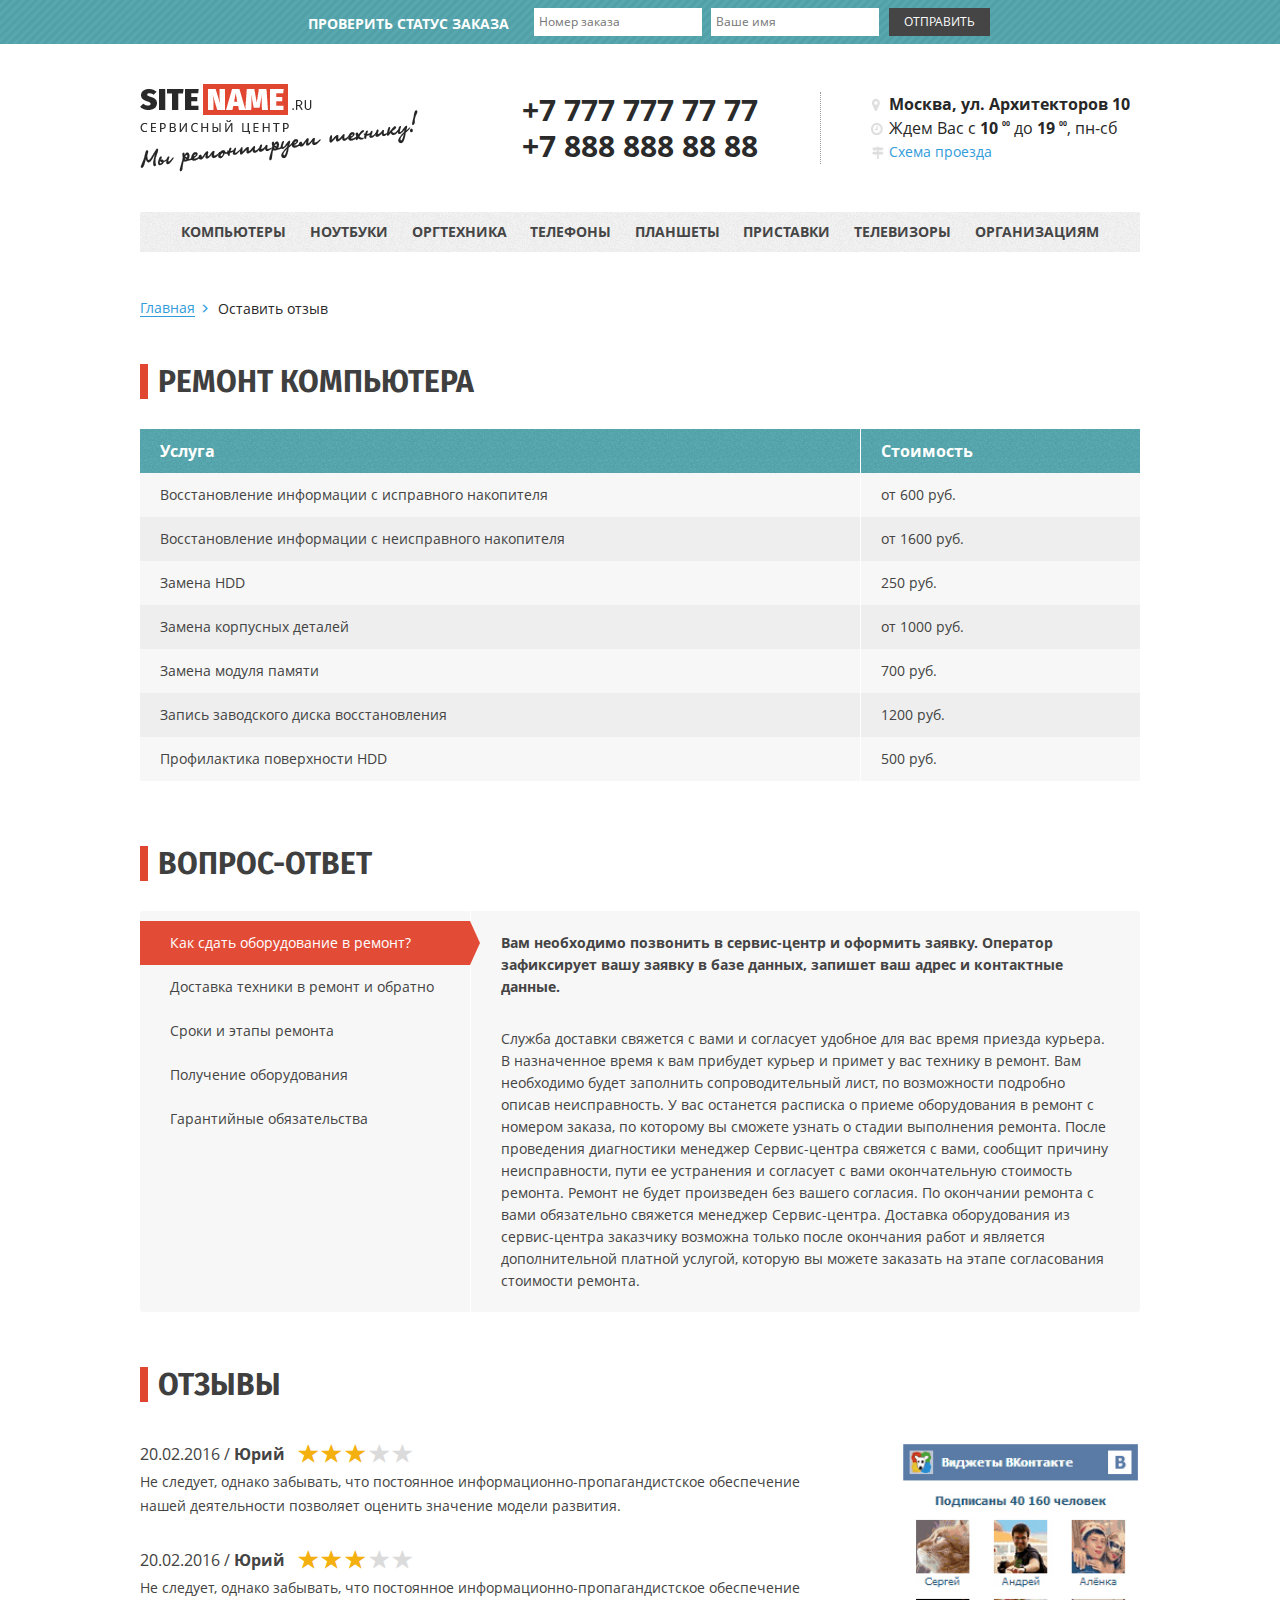
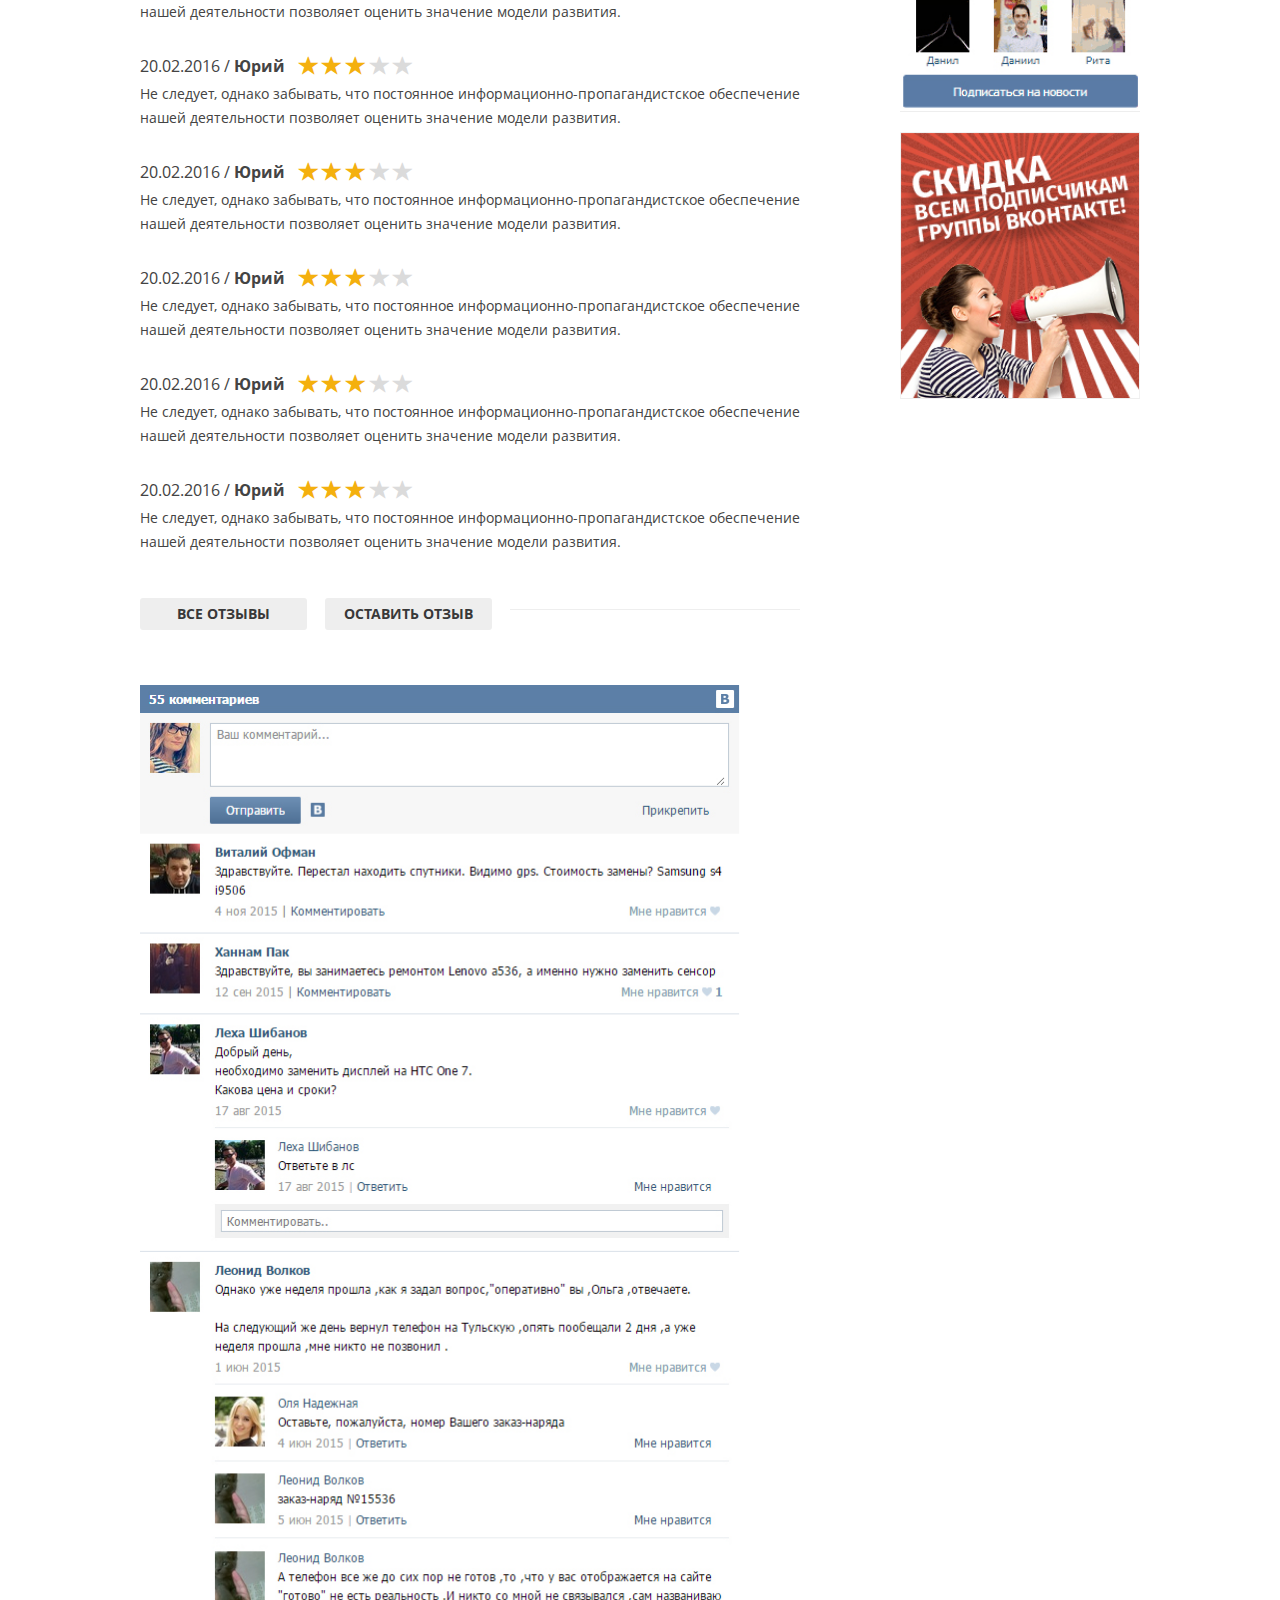
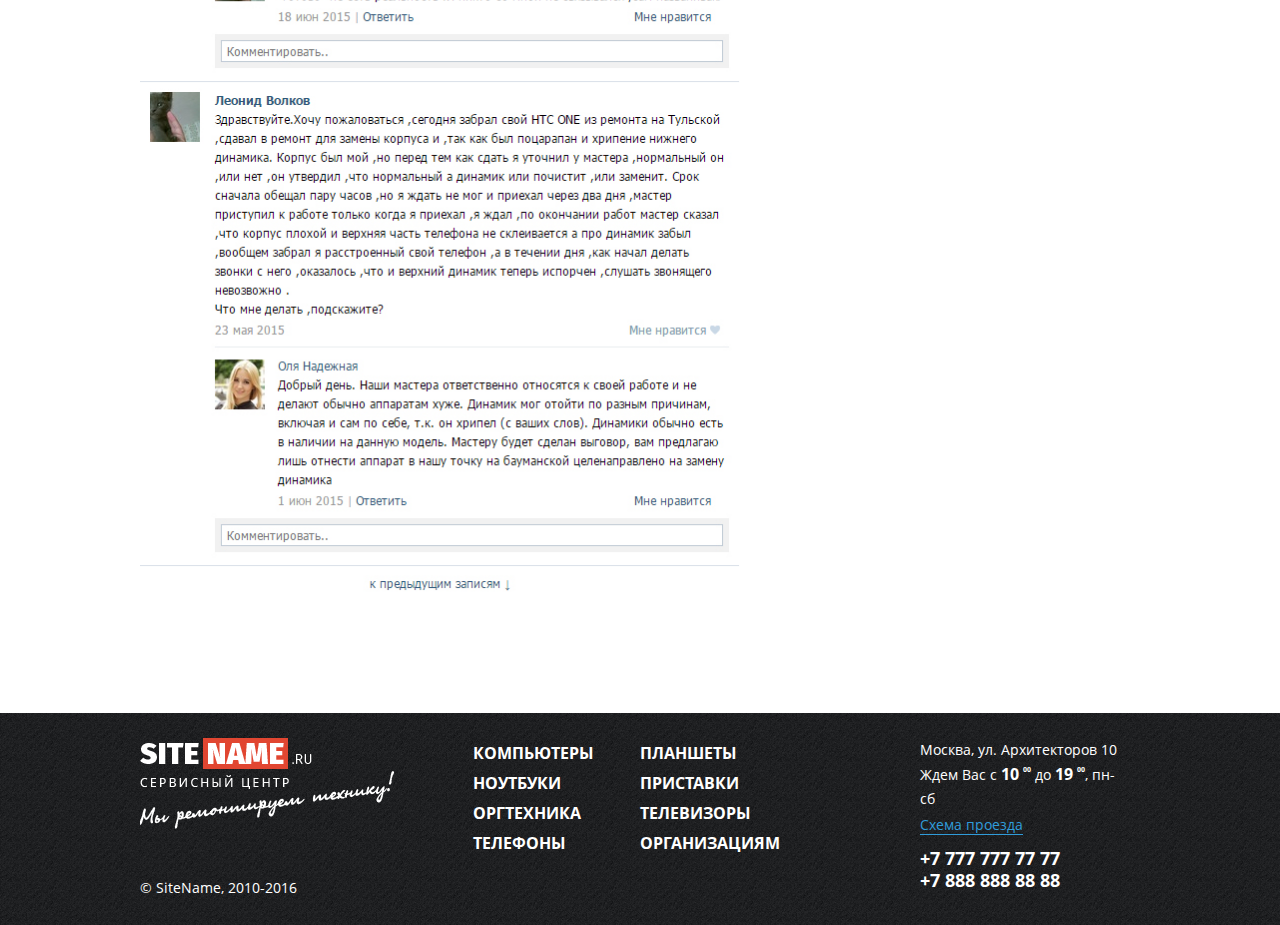
<file: remont_komputerov.html>
<!DOCTYPE html>

<html lang="en" >

<head>

	<meta charset="utf-8">

	<meta http-equiv="X-UA-Compatible" content="IE=edge" >

	<meta name="viewport" content="width=device-width, initial-scale=1.0">

	<meta name="description" content="">	 
	
	<link rel="stylesheet" type="text/css" href="style.css">

	<link rel="stylesheet" type="text/css" href="responsive.css">

	<script type="text/javascript" src="vendors/js/jquery.js"></script>

<!-- 	<link rel="icon" type="image/png" href="favicon/favicon.ico" sizes="16x16"> -->
	
	<title>Ремонт Иш</title>

</head>

<body>

<div class="wrapper">

	<!-- Header -->
	<header>

		<div class="header-box">

			<div class="header-contact-bg">
				
				<div class="row">
					
					<form>

						<div class="head-form-col main">
						
							<h2 class="head-form-col-h2">Проверить статус заказа</h2>

						</div>

						<div class="head-form-col inpt-box">

							<input type="text" placeholder="Номер заказа" />

						</div>

						<div class="head-form-col inpt-box">

							<input type="text" placeholder="Ваше имя" />

						</div>

						<div class="head-form-col send-btn">

							<input type="button" value="Отправить">

						</div>

					</form>

				</div>

			</div>

			<div class="header-bg">

				<div class="row">

					<div class="head-logo-box">
						
						<a href="#"><img class="head-logo-img" src="img/head_logo.png" alt="Ремонт Иш" /></a>

					</div>

					<div class="head-tel-col" >

						<div class="head-tel-box">

							<a class="head-tel-link" href="tel:+77777777777">+7 777 777 77 77</a>

						</div>

						<div class="head-tel-box">

							<a class="head-tel-link" href="tel:+78888888888">+7 888 888 88 88</a>

						</div>

					</div>

					<div class="header-right-col">

						<div class="header-right-col-row">

							<i class="adress-icon"></i><p class="adress">Москва, ул. Архитекторов 10</p>

						</div>

						<div class="header-right-col-row">

							<i class="work-time-icon"></i><p class="work-time">Ждем Вас с <span class="hours">10</span> <span class="minutes">00</span> до <span class="hours">19</span> <span class="minutes">00</span>, пн-сб</p>

						</div>

						<div class="header-right-col-row">

							<i class="drive-cart-icon"></i><a href="/" class="drive-cart" title="Схема проезда">Схема проезда</a>

						</div>

					</div>

				</div>			

			</div>

			<div class="main-nav-box">

				<div class="main-nav-btn">

					<h3>Меню</h3>

					<div class="icon">

						<span></span>
						<span></span>
						<span></span>

					</div>

				</div>

				<div class="responsive-nav">
				
					<nav>

						<div class="top-main-nav-btn">

							<div class="top-trg"></div>

						</div>
						
						<ul class="header-navigation row">
							
							<li class="nav-item"><a class="nav-link" href="#">Компьютеры</a></li>
							<li class="nav-item"><a class="nav-link" href="#">Ноутбуки</a></li>
							<li class="nav-item"><a class="nav-link" href="#">Оргтехника</a></li>
							<li class="nav-item"><a class="nav-link" href="#">Телефоны</a></li>
							<li class="nav-item"><a class="nav-link" href="#">Планшеты</a></li>
							<li class="nav-item"><a class="nav-link" href="#">Приставки</a></li>
							<li class="nav-item"><a class="nav-link" href="#">Телевизоры</a></li>
							<li class="nav-item"><a class="nav-link" href="#">Организациям</a></li>

						</ul>

					</nav>

				</div>

			</div>

		</div>

		<div class="glyphicon scroll-to-top"></div>

	</header>

	<!-- /Header -->		

	<!-- Content -->
		<div class="content">

			<section>

				<div class="row">
			
					<ul class="bread-crumbs">

						<li><a class="bread-crumbs-link" href="#">Главная</a><i class="arrow-page glyphicon glyphicon-menu-right"></i></li>
						<li><a class="bread-crumbs-link active" href="#">Оставить отзыв</a><i class="arrow-page glyphicon glyphicon-menu-right"></i></li>

					</ul>

				</div>

			</section>

			<section>
				
				<div class="row">

					<h2>Ремонт компьютера</h2>

					<div class="table-price">

						<div class="table-h">
						
							<h3 class="service-name-col table-price-h">Услуга</h3>
							<h3 class="service-price table-price-h">Стоимость</h3>

						</div>

						<div class="table-price-row">

							<h3 class="service-name-col">Восстановление информации с исправного накопителя</h3>
							<h3 class="service-price">от 600 руб.</h3>

						</div>

						<div class="table-price-row">

							<h3 class="service-name-col">Восстановление информации с неисправного накопителя</h3>
							<h3 class="service-price">от 1600 руб.</h3>

						</div>


						<div class="table-price-row">

							<h3 class="service-name-col">Замена HDD</h3>
							<h3 class="service-price">250 руб.</h3>

						</div>

						<div class="table-price-row">

							<h3 class="service-name-col">Замена корпусных деталей</h3>
							<h3 class="service-price">от 1000 руб.</h3>

						</div>

						<div class="table-price-row">

							<h3 class="service-name-col">Замена модуля памяти</h3>
							<h3 class="service-price">700 руб.</h3>

						</div>

						<div class="table-price-row">

							<h3 class="service-name-col">Запись заводского диска восстановления</h3>
							<h3 class="service-price">1200 руб.</h3>

						</div>

						<div class="table-price-row">

							<h3 class="service-name-col">Профилактика поверхности HDD</h3>
							<h3 class="service-price">500 руб.</h3>

						</div>

					</div>


				</div>

			</section>

			<section>
				
				<div class="answ-quest-sect row">
					
					<h2>Вопрос-ответ</h2>

					<div class="dimension">
								
						<h3>Вопрос <i class="arrow-icon glyphicon glyphicon-menu-right"></i></h3>

					</div>

					<div class="resp-table">

						<div class="answ-quest-table">
							
							<div class="questions-cell">						

								<ul class="questions-list">
									
									<li><a class="question active" href="#">Как сдать оборудование в ремонт?</a><div class="right-trg"></div></li>
									<li><a class="question" href="#">Доставка техники в ремонт и обратно</a><div class="right-trg"></div></li>
									<li><a class="question" href="#">Сроки и этапы ремонта</a><div class="right-trg"></div></li>
									<li><a class="question" href="#">Получение оборудования</a><div class="right-trg"></div></li>
									<li><a class="question" href="#">Гарантийные обязательства</a><div class="right-trg"></div></li>

								</ul>

							</div>

							<div class="answers-box">

								<div class="answer">
								
									<h3 class="answer-h">Вам необходимо позвонить в сервис-центр и оформить заявку. Оператор зафиксирует вашу заявку в базе данных, запишет ваш адрес и контактные данные.</h3>

									<p class="answer-txt">Служба доставки свяжется с вами и согласует удобное для вас время приезда курьера. В назначенное время к вам прибудет курьер и примет у вас технику в ремонт. Вам необходимо будет заполнить сопроводительный лист, по возможности подробно описав неисправность. У вас останется расписка о приеме оборудования в ремонт с номером заказа, по которому вы сможете узнать о стадии выполнения ремонта. После проведения диагностики менеджер Сервис-центра свяжется с вами, сообщит причину неисправности, пути ее устранения и согласует с вами окончательную стоимость ремонта. Ремонт не будет произведен без вашего согласия.
									По окончании ремонта с вами обязательно свяжется менеджер Сервис-центра. Доставка оборудования из сервис-центра заказчику возможна только после окончания работ и является дополнительной платной услугой, которую вы можете заказать на этапе согласования стоимости ремонта.</p>

								</div>

								<div class="answer">
								
									<h3 class="answer-h">Доставка техники в ремонт и обратно.</h3>

									<p class="answer-txt">Lorem Ipsum is simply dummy text of the printing and typesetting industry. Lorem Ipsum has been the industry's standard dummy text ever since the 1500s, when an unknown printer took a galley of type and scrambled it to make a type specimen book. It has survived not only five centuries, but also the leap into electronic typesetting, remaining essentially unchanged. It was popularised in the 1960s with the release of Letraset sheets containing Lorem Ipsum passages, and more recently with desktop publishing software like Aldus PageMaker including versions of Lorem Ipsum.</p>

								</div>

								<div class="answer">
								
									<h3 class="answer-h">Сроки и этапы ремонта.</h3>

									<p class="answer-txt">Lorem Ipsum is simply dummy text of the printing and typesetting industry. Lorem Ipsum has been the industry's standard dummy text ever since the 1500s, when an unknown printer took a galley of type and scrambled it to make a type specimen book. It has survived not only five centuries, but also the leap into electronic typesetting, remaining essentially unchanged. It was popularised in the 1960s with the release of Letraset sheets containing Lorem Ipsum passages, and more recently with desktop publishing software like Aldus PageMaker including versions of Lorem Ipsum.</p>

								</div>

								<div class="answer">
								
									<h3 class="answer-h">Получение оборудования.</h3>

									<p class="answer-txt">Lorem Ipsum is simply dummy text of the printing and typesetting industry. Lorem Ipsum has been the industry's standard dummy text ever since the 1500s, when an unknown printer took a galley of type and scrambled it to make a type specimen book. It has survived not only five centuries, but also the leap into electronic typesetting, remaining essentially unchanged. It was popularised in the 1960s with the release of Letraset sheets containing Lorem Ipsum passages, and more recently with desktop publishing software like Aldus PageMaker including versions of Lorem Ipsum.</p>

								</div>

								<div class="answer">
								
									<h3 class="answer-h">Гарантийные обязательства.</h3>

									<p class="answer-txt">Lorem Ipsum is simply dummy text of the printing and typesetting industry. Lorem Ipsum has been the industry's standard dummy text ever since the 1500s, when an unknown printer took a galley of type and scrambled it to make a type specimen book. It has survived not only five centuries, but also the leap into electronic typesetting, remaining essentially unchanged. It was popularised in the 1960s with the release of Letraset sheets containing Lorem Ipsum passages, and more recently with desktop publishing software like Aldus PageMaker including versions of Lorem Ipsum.</p>

								</div>

							</div>

						</div>

					</div>

				</div>

			</section>

			<section>

				<div class="testimonials-sect row">
					
					<h2>Отзывы</h2>

					<div class="testimonials-col">

						<div class="testimonials-box">							

							<div class="testimonial">

								<p class="testimonial-head">20.02.2016  /  <span class="bold-txt">Юрий</span></p>

								<ul class="testimonial-rating">

									<li><i class="testimonial-star active glyphicon glyphicon-star"></i></li>
									<li><i class="testimonial-star active glyphicon glyphicon-star"></i></li>
									<li><i class="testimonial-star active glyphicon glyphicon-star"></i></li>
									<li><i class="testimonial-star glyphicon glyphicon-star"></i></li>
									<li><i class="testimonial-star glyphicon glyphicon-star"></i></li>

								</ul>

								<p class="testimonial-txt">Не следует, однако забывать, что постоянное информационно-пропагандистское обеспечение нашей деятельности позволяет оценить значение модели развития.</p>

							</div>

							<div class="testimonial">

								<p class="testimonial-head">20.02.2016  /  <span class="bold-txt">Юрий</span></p>

								<ul class="testimonial-rating">

									<li><i class="testimonial-star active glyphicon glyphicon-star"></i></li>
									<li><i class="testimonial-star active glyphicon glyphicon-star"></i></li>
									<li><i class="testimonial-star active glyphicon glyphicon-star"></i></li>
									<li><i class="testimonial-star glyphicon glyphicon-star"></i></li>
									<li><i class="testimonial-star glyphicon glyphicon-star"></i></li>

								</ul>

								<p class="testimonial-txt">Не следует, однако забывать, что постоянное информационно-пропагандистское обеспечение нашей деятельности позволяет оценить значение модели развития.</p>

							</div>

							<div class="testimonial">

								<p class="testimonial-head">20.02.2016  /  <span class="bold-txt">Юрий</span></p>

								<ul class="testimonial-rating">

									<li><i class="testimonial-star active glyphicon glyphicon-star"></i></li>
									<li><i class="testimonial-star active glyphicon glyphicon-star"></i></li>
									<li><i class="testimonial-star active glyphicon glyphicon-star"></i></li>
									<li><i class="testimonial-star glyphicon glyphicon-star"></i></li>
									<li><i class="testimonial-star glyphicon glyphicon-star"></i></li>

								</ul>

								<p class="testimonial-txt">Не следует, однако забывать, что постоянное информационно-пропагандистское обеспечение нашей деятельности позволяет оценить значение модели развития.</p>

							</div>

							<div class="testimonial">

								<p class="testimonial-head">20.02.2016  /  <span class="bold-txt">Юрий</span></p>

								<ul class="testimonial-rating">

									<li><i class="testimonial-star active glyphicon glyphicon-star"></i></li>
									<li><i class="testimonial-star active glyphicon glyphicon-star"></i></li>
									<li><i class="testimonial-star active glyphicon glyphicon-star"></i></li>
									<li><i class="testimonial-star glyphicon glyphicon-star"></i></li>
									<li><i class="testimonial-star glyphicon glyphicon-star"></i></li>

								</ul>

								<p class="testimonial-txt">Не следует, однако забывать, что постоянное информационно-пропагандистское обеспечение нашей деятельности позволяет оценить значение модели развития.</p>

							</div>

							<div class="testimonial">

								<p class="testimonial-head">20.02.2016  /  <span class="bold-txt">Юрий</span></p>

								<ul class="testimonial-rating">

									<li><i class="testimonial-star active glyphicon glyphicon-star"></i></li>
									<li><i class="testimonial-star active glyphicon glyphicon-star"></i></li>
									<li><i class="testimonial-star active glyphicon glyphicon-star"></i></li>
									<li><i class="testimonial-star glyphicon glyphicon-star"></i></li>
									<li><i class="testimonial-star glyphicon glyphicon-star"></i></li>

								</ul>

								<p class="testimonial-txt">Не следует, однако забывать, что постоянное информационно-пропагандистское обеспечение нашей деятельности позволяет оценить значение модели развития.</p>

							</div>

							<div class="testimonial">

								<p class="testimonial-head">20.02.2016  /  <span class="bold-txt">Юрий</span></p>

								<ul class="testimonial-rating">

									<li><i class="testimonial-star active glyphicon glyphicon-star"></i></li>
									<li><i class="testimonial-star active glyphicon glyphicon-star"></i></li>
									<li><i class="testimonial-star active glyphicon glyphicon-star"></i></li>
									<li><i class="testimonial-star glyphicon glyphicon-star"></i></li>
									<li><i class="testimonial-star glyphicon glyphicon-star"></i></li>

								</ul>

								<p class="testimonial-txt">Не следует, однако забывать, что постоянное информационно-пропагандистское обеспечение нашей деятельности позволяет оценить значение модели развития.</p>

							</div>

							<div class="testimonial">

								<p class="testimonial-head">20.02.2016  /  <span class="bold-txt">Юрий</span></p>

								<ul class="testimonial-rating">

									<li><i class="testimonial-star active glyphicon glyphicon-star"></i></li>
									<li><i class="testimonial-star active glyphicon glyphicon-star"></i></li>
									<li><i class="testimonial-star active glyphicon glyphicon-star"></i></li>
									<li><i class="testimonial-star glyphicon glyphicon-star"></i></li>
									<li><i class="testimonial-star glyphicon glyphicon-star"></i></li>

								</ul>

								<p class="testimonial-txt">Не следует, однако забывать, что постоянное информационно-пропагандистское обеспечение нашей деятельности позволяет оценить значение модели развития.</p>

							</div>

						</div>

						<div class="put-testimonial-bnt-box">

							<div class="put-testimonial-box">				

								<a class="all-testimonials-link" href="/" title="Оставить отзыв">Все отзывы</a>

							</div>

							<div class="put-testimonial-box">

								<a class="put-testimonial-link" href="/" title="Оставить отзыв">Оставить отзыв</a>

							</div>

						</div>

						</div>

					<div class="all-testimonials-right-col">

						<div class="vk-vidget">

							<img class="vk-vidget-img" src="img/vk_vidget_bg.jpg" alt="Виджет Вконтакте" />

						</div>

						<div class="baner-box">

							<img class="baner-img" src="img/action_vk.jpg" alt="Скидка всем подписчикам группы вконтакте" />

						</div>
						
					</div>

				</div>

			</section>

			<section>

				<div class="row">
				
					<div class="vk-testimonial-module">
						
						<img class="vk_testimonials_module_img" src="img/vk_testimonials_module.jpg" alt="Отзывы от клиентов - модуль Вконтакте" />

					</div>

				</div>

			</section>

		</div>
	<!-- /Content -->


	<!-- Footer -->

		<footer>

				<div class="footer-bg">

					<div class="row clearfix">
						
						<div class="footer-col footer-logo">

							<a href="#"><img class="footer-logo-img" src="img/logo_footer.png" alt="Ремонт Иш" /></a>

							<p class="corp">&copy; SiteName, 2010-2016</p>

						</div>

						<div class="footer-col footer-nav">

							<ul class="footer-nav-col">
								
								<li><a class="footer-nav-link" href="#">Компьютеры</a></li>
								<li><a class="footer-nav-link" href="#">Ноутбуки</a></li>
								<li><a class="footer-nav-link" href="#">Оргтехника</a></li>
								<li><a class="footer-nav-link" href="#">Телефоны</a></li>

							</ul>

							<ul class="footer-nav-col">
								
								<li><a class="footer-nav-link" href="#">Планшеты</a></li>
								<li><a class="footer-nav-link" href="#">Приставки</a></li>
								<li><a class="footer-nav-link" href="#">Телевизоры</a></li>
								<li><a class="footer-nav-link" href="#">Организациям</a></li>

							</ul>
							
						</div>

						<div class="footer-col footer-contacts clearfix">

							<div class="footer-col-right">

								<div class="footer-right-col-row">

									<p class="adress">Москва, ул. Архитекторов 10</p>

								</div>

								<div class="footer-right-col-row">

									<p class="work-time">Ждем Вас с <span class="hours">10</span> <span class="minutes">00</span> до <span class="hours">19</span> <span class="minutes">00</span>, пн-сб</p>

								</div>

								<div class="footer-right-col-row">

									<a href="/" class="drive-cart" title="Схема проезда">Схема проезда</a>

								</div>

								<div class="footer-tel-box">

									<div class="footer-tel">

										<a class="footer-tel-link" href="tel:+77777777777">+7 777 777 77 77</a>

									</div>

									<div class="footer-tel">

										<a class="footer-tel-link" href="tel:+78888888888">+7 888 888 88 88</a>

									</div>

								</div>

							</div>
						
						</div>

						<div class="footer-col footer-logo-480">

							<a href="#"><img class="footer-logo-img" src="img/logo_footer.png" alt="Ремонт Иш" /></a>

							<p class="corp">&copy; SiteName, 2010-2016</p>

						</div>

					</div>

				</div>
	
			</footer>

	<!-- /Footer -->

	<script src="js/scripts.js"></script>

	</div>

</body>
</html>
</file>
<file: style.css>
@charset "utf-8";

/*------------------*/
/*-- Fonts --*/
/*------------------*/

@font-face {
  font-family: "OpenSans";
  src: url("fonts/OpenSans.eot?#iefix") format("embedded-opentype"),
          url("fonts/OpenSans.woff") format("woff"),
          url("fonts/OpenSans.ttf")  format('truetype'),
          url("fonts/OpenSans.svg#OpenSans") format("svg");
  font-weight: 400;
  font-style: normal;
}

@font-face {
  font-family: "OpenSans-Bold";
  src: url("fonts/OpenSans-Bold.eot?#iefix") format("embedded-opentype"),
          url("fonts/OpenSans-Bold.woff") format("woff"),
          url("fonts/OpenSans-Bold.ttf")  format("truetype"),
          url("fonts/OpenSans-Bold.svg#OpenSans-Bold") format("svg");
  font-weight: 700;
  font-style: normal;
}

@font-face {
    font-family: "FiraSans-Bold";
    src: url("fonts/FiraSans-Bold.eot");
    src: url("fonts/FiraSans-Bold.eot?#iefix") format("embedded-opentype"),
        url("fonts/FiraSans-Bold.woff2") format("woff2"),
        url("fonts/FiraSans-Bold.woff") format("woff"),
        url("fonts/FiraSans-Bold.ttf") format("truetype"),
        url("fonts/FiraSans-Bold.svg#FiraSans-Bold") format("svg");
    font-weight: bold;
    font-style: normal;
}


/*-- Icon Fonts --*/

@font-face {
	font-family: "Glyphicons Halflings";
	src: url("fonts/glyphicons-halflings-regular.eot");
	src: url("fonts/glyphicons-halflings-regular.eot?#iefix") format("embedded-opentype"), 
		 url("fonts/glyphicons-halflings-regular.woff2") format("woff2"), 
		 url("fonts/glyphicons-halflings-regular.woff") format("woff"), 
		 url("fonts/glyphicons-halflings-regular.ttf") format("truetype"), 
		 url("fonts/glyphicons-halflings-regular.svg#glyphicons_halflingsregular") format("svg");
}

.glyphicon {
	font-family: "Glyphicons Halflings";
	font-style: normal;
	font-weight: normal;
	-webkit-font-smoothing: antialiased;
	-moz-osx-font-smoothing: grayscale;
}

/*-------------------------------------------*/
/* BASIC SETUP */
/*-------------------------------------------*/

* {
    margin: 0;
    padding: 0;
    box-sizing: border-box;
}

html {
    background-color: #ffffff;
    color: #000000;
    font-family: Arial, Verdana, sans-serif;
    font-size: 13px;
    line-height: 21px;
}

html,
body {
    height: 100%;
    min-width: 100%;
    background-color: #ffffff;
}

.wrapper {
    display: table; 
    height: 100%;
    min-width: 100%;
}

.content {
    position: relative;
    display: table-row;
    height: 100%;
    min-width: 100%;
}

.content:after {
    display: block;
    content: "";
    width: 100%;
    padding: 30px 0;
}

.clearfix:after {
    content: "."; 
    display: block; 
    height: 0; 
    clear: both; 
    visibility: hidden;
}

.clearfix {display: inline-block;}

* html .clearfix {height: 1%;}
.clearfix {display: block;}

* html .clearfix             { zoom: 1; }
*:first-child+html .clearfix { zoom: 1; }

button:hover,
button:active,
a:hover,
a:active,
.scroll-to-top:hover,
.scroll-to-top:active,
.main-nav-btn:hover,
.main-nav-btn:active,
.dimension:hover,
.main-nav-btn:active,
.top-main-nav-btn:hover,
.main-nav-btn:active {
    -webkit-tap-highlight-color: rgba(0,0,0,0); 
    -webkit-tap-highlight-color: transparent;
}

/*-------------------------------------------*/
/* ----- DEFAULT STYLES ------ */
/*-------------------------------------------*/

h2 {
    color: #3f3f3f;
    font-family: "FiraSans-Bold", Verdana, Arial, sans-serif;
    font-size: 30px;
    line-height: 30px;
    font-weight: 700;
    text-transform: uppercase;
    margin: 15px 0 30px 0;
    padding: .5% 0 0 1%;
    border-left: 8px solid #e14631; 
}

li {
    list-style: none;
}

a {
    text-decoration: none;
}

/*-------------------------------------------*/
/* ----- REUSABLE COMPONENTS ------ */
/*-------------------------------------------*/

.row {
    max-width: 1000px;
    margin: 0 auto;
    padding: 0;
}

*:focus {
    outline: none;
}

select::-ms-expand {
  display: none;
}

.bold-txt {
    font-family: "OpenSans-Bold", Verdana, Arial, sans-serif;
    font-weight: 700;
}

.glyphicon-menu-right:before {
    content: "\e258";
}

.glyphicon-menu-left:before {
    content: "\e257";
}

.glyphicon-star:before {
    content: "\e006";
}

/*-------------------------------------------*/
/* ----- HEADER ------ */
/*-------------------------------------------*/

.header-box {
    position: fixed;
    top: 0;
    left: 0;
    width: 100%;
    z-index: 11;
    background: rgba(255, 255, 255, 1);
}

.header-contact-bg {
    background-color: rgba(81, 160, 167, 1);
    background-image: url(img/header_contact_bg.jpg);
    background-size: cover;
    text-align: center;
    padding: 8px 0;
}

.head-form-col {
    display: inline-block;
    vertical-align: middle;
    padding: 0 3px;
}

.head-form-col.main {
    min-width: 24%;
}

.head-form-col-h2 {
    display: inline-block;
    vertical-align: middle;
    font-family: "OpenSans-Bold", Verdana, Arial, sans-serif;
    color: #ffffff;
    font-size: 14px;
    line-height: 18px;
    font-weight: 700;
    text-transform: uppercase;
    border: none;
    margin: 0;
}

.head-form-col.inpt-box input {
    font-family: "OpenSans", Verdana, Arial, sans-serif;
    color: #383838;
    font-size: 12px;
    line-height: 20px;
    font-weight: 400;
    border: 1px solid transparent;
    padding: 3px 4px;
}

.head-form-col.send-btn input {
    background: rgba(69, 69, 69, 1);
    font-family: "OpenSans", Verdana, Arial, sans-serif;
    color: #ffffff;
    cursor: pointer;
    font-size: 12px;
    line-height: 20px;
    font-weight: 400;
    text-transform: uppercase;
    border: 1px solid transparent;
    padding: 3px 14px;

    -webkit-transition-property: background;
    -webkit-transition-duration: 0.3s;
    -webkit-transition-timing-function: ease;

    -moz-transition-property: background;
    -moz-transition-duration: 0.3s;
    -moz-transition-timing-function: ease;

    -ms-transition-property: background;
    -ms-transition-duration: 0.3s;
    -ms-transition-timing-function: ease;

    -o-transition-property: background;
    -o-transition-duration: 0.3s;
    -o-transition-timing-function: ease;

    transition-property: background;
    transition-duration: 0.3s;
    transition-timing-function: ease;
}

.head-form-col.send-btn input:link,
.head-form-col.send-btn input:visited {
    background: rgba(69, 69, 69, 1);
}

.head-form-col.send-btn input:hover,
.head-form-col.send-btn input:active {
    background: rgba(94, 94, 94, 1);
}

.header-bg {
    padding: 40px 0;
    font-size: 0;
    line-height: 0;
}

.head-logo-box {
    display: inline-block;
    vertical-align: middle;
    width: 32%;
}

.head-logo-img {
    width: 279px;
    height: 88px;
}

.head-tel-col {
    display: inline-block;
    vertical-align: middle;
    width: 36%;
    text-align: center;
}

.head-tel-link {
    font-family: "OpenSans-Bold", Verdana, Arial, sans-serif;
    color: #2a2a2a;
    cursor: pointer;
    font-size: 30px;
    line-height: 36px;
    font-weight: 700;

    -webkit-transition-property: color;
    -webkit-transition-duration: 0.3s;
    -webkit-transition-timing-function: ease;

    -moz-transition-property: color;
    -moz-transition-duration: 0.3s;
    -moz-transition-timing-function: ease;

    -ms-transition-property: color;
    -ms-transition-duration: 0.3s;
    -ms-transition-timing-function: ease;

    -o-transition-property: color;
    -o-transition-duration: 0.3s;
    -o-transition-timing-function: ease;

    transition-property: color;
    transition-duration: 0.3s;
    transition-timing-function: ease;
}

.head-tel-link:link,
.head-tel-link:visited {
    color: #2a2a2a;
}

.head-tel-link:hover,
.head-tel-link:active {
    color: #db4530;
}

.header-right-col {
    display: inline-block;
    vertical-align: middle;
    width: 32%;
    border-left: 1px dotted #9a9a9a;
    padding: 0 0 0 5%;
    text-align: right;
}

.header-right-col-row {
    text-align: left;
}

.header-right-col-row p,
.header-right-col-row a {
    padding: 0 0 0 5px;
}

.header-right-col-row i {
    display: inline-block;
    vertical-align: middle;
    width: 5%;
    height: 13px;
    background-image: url(img/sprite_header.png);
    background-repeat: no-repeat;
}

.adress-icon {
    background-position: -4px -2px;
}

.adress {
    display: inline-block;
    vertical-align: middle;
    width: 95%;
    font-family: "OpenSans-Bold", Verdana, Arial, sans-serif;
    color: #272727;
    font-size: 16px;
    line-height: 24px;
    font-weight: 700;
}

.work-time-icon {
    background-position: -3px -26px;
}

.work-time {
    display: inline-block;
    vertical-align: middle;
    width: 95%;
    font-family: "OpenSans", Verdana, Arial, sans-serif;
    color: #272727;
    font-size: 16px;
    line-height: 24px;
    font-weight: 400;
}

.hours {
    font-family: "OpenSans-Bold", Verdana, Arial, sans-serif;
    color: #272727;
    font-size: 16px;
    line-height: 24px;
    font-weight: 700;
}

.minutes {
    font-family: "OpenSans-Bold", Verdana, Arial, sans-serif;
    color: #272727;
    font-size: 7px;
    line-height: 10px;
    font-weight: 700;
    position: relative;
    top: -8px;
}

.drive-cart-icon {
    background-position: -3px -52px;
}

.drive-cart {
    display: inline-block;
    vertical-align: middle;
    color: #309cda;
    font-family: "OpenSans", Verdana, Arial, sans-serif;
    font-size: 14px;
    line-height: 24px;
    font-weight: 400;

    -webkit-transition-property: color;
    -webkit-transition-duration: 0.3s;
    -webkit-transition-timing-function: ease;

    -moz-transition-property: color;
    -moz-transition-duration: 0.3s;
    -moz-transition-timing-function: ease;

    -ms-transition-property: color;
    -ms-transition-duration: 0.3s;
    -ms-transition-timing-function: ease;

    -o-transition-property: color;
    -o-transition-duration: 0.3s;
    -o-transition-timing-function: ease;

    transition-property: color;
    transition-duration: 0.3s;
    transition-timing-function: ease;
}

.drive-cart:link,
.drive-cart:visited {
    color: #309cda;
}

.drive-cart:hover,
.drive-cart:active {
    color: #db4530;
}

.responsive-nav {
    position: relative;

    -webkit-transition-property: top;
    -webkit-transition-duration: .4s;
    -webkit-transition-timing-function: ease;

    -moz-transition-property: top;
    -moz-transition-duration: .4s;
    -moz-transition-timing-function: ease;

    -ms-transition-property: top;
    -ms-transition-duration: .4s;
    -ms-transition-timing-function: ease;

    -o-transition-property: top;
    -o-transition-duration: .4s;
    -o-transition-timing-function: ease;

    transition-property: top;
    transition-duration: .4s;
    transition-timing-function: ease;
}

.main-nav-btn {
    display: none;
    padding: 3px;
    width: 100%;
    cursor: pointer;
}

.main-nav-btn h3 {
    display: inline-block;
    vertical-align: middle;
    color: #454545;
    font-family: "OpenSans", Verdana, Arial, sans-serif;
    font-size: 16px;
    line-height: 24px;
    font-weight: 400;
    padding: 0 2%;
}

.main-nav-btn .icon {
    display: inline-block;
    vertical-align: middle;
    width: 30px;
}

.main-nav-btn span {
    display: block;
    background-color: rgb(69, 69, 69);
    width: 100%;
    height: 2px;
    margin: 3px auto;
    -webkit-border-radius: 3px;
    -moz-border-radius: 3px;
    -ms-border-radius: 3px;
    border-radius: 3px;
}

.top-main-nav-btn {
    display: none;
    width: 100%;
    position: fixed;
    top: -100%;
    left: 0;
    padding: 4px 0;
    cursor: pointer;
    background: rgba(0, 0, 0, 1);
    text-align: center;
    border-bottom: 1px solid #ffffff;
    
    -webkit-transition-property: top;
    -webkit-transition-duration: .3s;
    -webkit-transition-timing-function: ease;

    -moz-transition-property: top;
    -moz-transition-duration: .3s;
    -moz-transition-timing-function: ease;

    -ms-transition-property: top;
    -ms-transition-duration: .3s;
    -ms-transition-timing-function: ease;

    -o-transition-property: top;
    -o-transition-duration: .3s;
    -o-transition-timing-function: ease;

    transition-property: top;
    transition-duration: .3s;
    transition-timing-function: ease;
}

.show-main-nav .top-main-nav-btn {
    top: 0;
}

.top-trg {
    width: 0;
    height: 0;
    margin: 0 auto;
    border-left: 40px solid transparent;
    border-right: 40px solid transparent;
    border-bottom: 15px solid #BD2121;
}

.header-navigation {
    background-color: rgb(233, 233, 233);
    background-image: url(img/header_nav_bg.jpg);
    background-repeat: repeat; 
    text-align: center;
}

.nav-item {
    display: inline-block;
    vertical-align: middle;
}

.nav-link {
    display: inline-block;
    vertical-align: middle;
    cursor: pointer;
    color: #454545;
    font-family: "OpenSans-Bold", Verdana, Arial, sans-serif;
    font-size: 14px;
    line-height: 24px;
    font-weight: 400;
    text-transform: uppercase;
    text-align: center;
    padding: 8px 10px;

    -webkit-transition-property: color background-image;
    -webkit-transition-duration: .3s;
    -webkit-transition-timing-function: ease;

    -moz-transition-property: color background-image;
    -moz-transition-duration: .3s;
    -moz-transition-timing-function: ease;

    -ms-transition-property: color background-image;
    -ms-transition-duration: .3s;
    -ms-transition-timing-function: ease;

    -o-transition-property: color background-image;
    -o-transition-duration: .3s;
    -o-transition-timing-function: ease;

    transition-property: color background-image;
    transition-duration: .3s;
    transition-timing-function: ease;
}

.nav-link:link,
.nav-link:visited {
    color: #454545;
}

.nav-link:hover,
.nav-link:active {
    color: #ffffff;
    background-color: rgb(218, 68, 47);
    background-image: url(img/header_nav_hover_bg.jpg);
}

.scroll-header-bg {
    background: rgba(255, 255, 255, 1);
   -webkit-box-shadow: 0px 2px 2px 0px rgba(0 , 0, 0, .3);
   -moz-box-shadow: 0px 2px 2px 0px rgba(0 , 0, 0, .3);
   box-shadow: 0px 2px 2px 0px rgba(0 , 0, 0, .3);
}

.scroll-header-bg .head-logo-img {
    width: auto;
    height: 50px;
}

.scroll-header-bg .head-tel-col {
    width: 68%;
}

.scroll-header-bg .header-right-col {
    display: none;
}

.scroll-header-bg .head-tel-box {
    display: inline-block;
    vertical-align: middle;
    width: 50%;
    text-align: right;
}

.scroll-header-bg .head-tel-link {
    font-size: 25px;
    line-height: 28px;
}

.scroll-header-bg .header-navigation {
    background-color: rgba(233, 233, 233);
}

.scroll-header-bg .header-contact-bg {
    padding: 3px 0;
    display: none;
}

.scroll-header-bg .header-bg {
    padding: 2px 0;
}

.scroll-header-bg .nav-link {
    padding : 1px 10px;
}

.scroll-to-top {
    display: inline-block;
    vertical-align: top;
    cursor: pointer;
    position: fixed;
    bottom: 3%;
    right: 3%;
    width: 30px;
    height: 30px;
    opacity: .7;
    color: #f24841;
    font-size: 30px;
    line-height: 30px;
    z-index: 100;
}

.scroll-to-top:before {
  content: "\e027";
}

/*-------------------------------------------*/
/* ----- CONTENT ------ */
/*-------------------------------------------*/


/*-- Хлебные крошки  --*/

.bread-crumbs {
    color: #309cda;
    font-family: "OpenSans", Verdana, Arial, sans-serif;
    font-size: 14px;
    line-height: 30px;
    font-weight: 400;
    margin: 40px 0;
}

.bread-crumbs li {
    display: inline-block;
    vertical-align: middle;
}

.bread-crumbs-link {
    display: inline-block;
    vertical-align: middle;
    color: #309cda;
    font-family: "OpenSans", Verdana, Arial, sans-serif;
    font-size: 14px;
    line-height: 16px;
    font-weight: 400;
    border-bottom: 1px solid #309cda;

    -webkit-transition-property: color background-image;
    -webkit-transition-duration: 0.3s;
    -webkit-transition-timing-function: ease;

    -moz-transition-property: color background-image;
    -moz-transition-duration: 0.3s;
    -moz-transition-timing-function: ease;

    -ms-transition-property: color background-image;
    -ms-transition-duration: 0.3s;
    -ms-transition-timing-function: ease;

    -o-transition-property: color background-image;
    -o-transition-duration: 0.3s;
    -o-transition-timing-function: ease;

    transition-property: color background-image;
    transition-duration: 0.3s;
    transition-timing-function: ease;
}

.bread-crumbs-link:link,
.bread-crumbs-link:visited {
    color: #309cda;
    border-bottom: 1px solid #309cda;
}

.bread-crumbs-link:hover,
.bread-crumbs-link:active {
    color: #db4530;
    border-bottom: 1px solid #db4530;
}

.arrow-page {
    display: inline-block;
    vertical-align: middle;
    color: #309cda;
    font-size: 9px;
    line-height: 30px;
    font-weight: 400;
    padding: 0 5px;
}

.bread-crumbs-link.active {
    color: #272727;
    border-bottom: 1px solid transparent;
}

.bread-crumbs-link.active + .arrow-page {
    display: none;
}

/*--  /Хлебные крошки  --*/


/*-- Главная страница --*/

.category-goods {
    font-size: 0;
    line-height: 0;
    padding: 20px 0 0 0;
}

.category-thumbs {
    display: inline-block;
    vertical-align: top;
    width: 25%;
    height: 260px;
    padding: 10px;
}

.category-thumb {
    display: block;
    cursor: pointer;
    width: 100%;
    height: 100%;
    background-repeat: repeat;
    -webkit-border-radius: 3px;
    -moz-border-radius: 3px;
    -ms-border-radius: 3px;
    border-radius: 3px;
    padding: 1%;

    -webkit-transition-property: color box-shadow;
    -webkit-transition-duration: .3s;
    -webkit-transition-timing-function: ease;

    -moz-transition-property: color box-shadow;
    -moz-transition-duration: .3s;
    -moz-transition-timing-function: ease;

    -ms-transition-property: color box-shadow;
    -ms-transition-duration: .3s;
    -ms-transition-timing-function: ease;

    -o-transition-property: color box-shadow;
    -o-transition-duration: .3s;
    -o-transition-timing-function: ease;

    transition-property: color box-shadow;
    transition-duration: .3s;
    transition-timing-function: ease;
}

.category-thumb:link,
.category-thumb:visited {
    -webkit-box-shadow: none;
    -moz-box-shadow: none;
    box-shadow: none;
}

.category-thumb:hover,
.category-thumb:active {
    -webkit-box-shadow: 0px 0px 10px 0px rgba(0,0,0,.65);
    -moz-box-shadow: 0px 0px 10px 0px rgba(0,0,0,.65);
    box-shadow: 0px 0px 10px 0px rgba(0,0,0,.65);
}

.category-thumb i {
    display: block;
    width: 140px;
    height: 160px;
    margin: 0 auto;
}

.category-thumb h3 {
    width: 100%;
    height: 90px;
    text-align: center;
    text-transform: uppercase;
    color: #ffffff;
    font-family: "OpenSans-Bold", Verdana, Arial, sans-serif;
    font-size: 16px;
    line-height: 30px;
    font-weight: 700;
}

.computers {
    background: rgba(211, 85, 68, 1);
    background-image: url(img/computers_bg.jpg);
}

.computers i {
    background-image: url(img/sprite_categories.png);
    background-position: -48px -10px;
}

.notebooks {
    background: rgba(217, 182, 74, 1);
    background-image: url(img/notebooks_bg.jpg);
}

.notebooks i {
    background-image: url(img/sprite_categories.png);
    background-position: -303px -11px;
}

.equipment {
    background: rgba(149, 215, 72, 1);
    background-image: url(img/equipment_bg.jpg);
}

.equipment i {
    background-image: url(img/sprite_categories.png);
    background-position: -561px -11px;
}

.phones {
    background: rgba(75, 206, 218, 1);
    background-image: url(img/phones_bg.jpg);
}

.phones i {
    background-image: url(img/sprite_categories.png);
    background-position: -820px -14px;
}

.tablets {
    background: rgba(73, 216, 177, 1);
    background-image: url(img/tablets_bg.jpg);
}

.tablets i {
    background-image: url(img/sprite_categories.png);
    background-position: -48px -294px;
}

.consoles {
    background: rgba(66, 153, 209, 1);
    background-image: url(img/consoles_bg.jpg);
}

.consoles i {
    background-image: url(img/sprite_categories.png);
    background-position: -304px -11px;
}

.tv {
    background: rgba(157, 76, 219, 1);
    background-image: url(img/tv_bg.jpg);
}

.tv i {
    background-image: url(img/sprite_categories.png);
    background-position: -559px -297px;
}

.organizations {
    background: rgba(218, 75, 186, 1);
    background-image: url(img/organizations_bg.jpg);
}

.organizations i {
    background-image: url(img/sprite_categories.png);
    background-position: -817px -297px;
}

.banner-main-page {
    display: block;
    width: 75%;
    float: left;
    padding: 10px;
}

.main-banner {
    display: block;
    width: 100%;
}

.vk-vidget-main-page {
    display: block;
    width: 25%;
    float: left;
    padding: 9px;
}

.vk-vidget-img {
    display: block;
    width: 100%;
}

.testimonials-main-page {
    padding: 30px 0;
}

.testimonials-main {
    font-size: 0;
    line-height: 0;
    padding: 0 0 20px 0;
    border-bottom: 1px solid #eeeeee;
}

.testimonials-main .testimonial {
    display: inline-block;
    vertical-align: top;
    width: 50%;
    padding: 1% 2% 2% 0;
}

.put-testimonial-bnt-box {
    font-size: 0;
    line-height: 0;
}

.testimonials-main-page .put-testimonial-box {
    display: inline-block;
    vertical-align: middle;
    top: -17px;
}

.all-testimonials-link {
    display: block;
    width: 90%;
    background: rgba(238, 238, 238, 1); 
    font-family: "OpenSans-Bold", Verdana, Arial, sans-serif;
    color: #383838;
    cursor: pointer;
    font-size: 14px;
    line-height: 18px;
    font-weight: 700;
    padding: 7px 5px;
    text-transform: uppercase;
    text-align: center;
    -webkit-border-radius: 3px;
    -moz-border-radius: 3px;
    -ms-border-radius: 3px;
    border-radius: 3px;

    -webkit-transition-property: background color;
    -webkit-transition-duration: 0.3s;
    -webkit-transition-timing-function: ease;

    -moz-transition-property: background color;
    -moz-transition-duration: 0.3s;
    -moz-transition-timing-function: ease;

    -ms-transition-property: background color;
    -ms-transition-duration: 0.3s;
    -ms-transition-timing-function: ease;

    -o-transition-property: background color;
    -o-transition-duration: 0.3s;
    -o-transition-timing-function: ease;

    transition-property: background color;
    transition-duration: 0.3s;
    transition-timing-function: ease;
}

.all-testimonials-link:link,
.all-testimonials-link:visited {
    color: #383838;
    background: rgba(238, 238, 238, 1);
}

.all-testimonials-link:hover,
.all-testimonials-link:active {
    color: #ffffff;
    background: rgba(160, 160, 160, 1); 
}

.why-we-thumbs {
    font-size: 0;
    line-height: 0;
}

.advantage-thumb {
    display: inline-block;
    vertical-align: top;
    width: 50%;
    padding: 1% 10% 1% 0;
}

.advantage-num {
    display: inline-block;
    vertical-align: middle;
    background: rgba(244, 176, 14, 1);
    width: 37px;
    height: 37px;
    font-family: "OpenSans-Bold", Verdana, Arial, sans-serif;
    color: #ffffff;
    font-size: 14px;
    line-height: 37px;
    font-weight: 700;
    text-align: center;
    -webkit-border-radius: 50%;
    -moz-border-radius: 50%;
    -ms-border-radius: 50%;
    border-radius: 50%;
}

.advantage-h {
    display: inline-block;
    vertical-align: middle;
    font-family: "OpenSans-Bold", Verdana, Arial, sans-serif;
    color: #444444;
    font-size: 14px;
    line-height: 37px;
    font-weight: 700;
    text-transform: uppercase;
    padding: 0 0 0 3%;
}

.advantage-txt {
    font-family: "OpenSans", Verdana, Arial, sans-serif;
    color: #444444;
    font-size: 14px;
    line-height: 26px;
    font-weight: 400;
    padding: 1.5% 0;
}


/*-- /Главная страница --*/

/*-- Ремонт Компьютеров --*/

.table-price {
    font-size: 0;
    line-height: 0;
    display: table;
    width: 100%;
    margin: 10px 0 30px 0;
    -webkit-border-radius: 3px;
    -moz-border-radius: 3px;
    -ms-border-radius: 3px;
    border-radius: 3px;
}

.table-h {
    display: table-row;
    background: rgba(90, 169, 176, 1);
    background-image: url(img/table_h_bg.jpg);
    background-repeat: repeat;
    -webkit-border-radius: 3px 3px 0 0;
    -moz-border-radius: 3px 3px 0 0;
    -ms-border-radius: 3px 3px 0 0;
    border-radius: 3px 3px 0 0;
}

.table-price-row {
    display: table-row;
}

.table-price-row:nth-child(2n) {
    background: rgba(247, 247, 247, 1);
}

.table-price-row:nth-child(2n+1) {
    background: rgba(238, 238, 238, 1);
}

.table-price-row:last-child {
    -webkit-border-radius: 0 0 3px 3px;
    -moz-border-radius: 0 0 3px 3px;
    -ms-border-radius: 0 0 3px 3px;
    border-radius: 0 0 3px 3px;
}

.service-name-col.table-price-h {
    color: #ffffff;
    font-family: "OpenSans-Bold", Verdana, Arial, sans-serif;
    font-size: 16px;
    font-weight: 700;
}

.service-price.table-price-h {
    color: #ffffff;
    font-family: "OpenSans-Bold", Verdana, Arial, sans-serif;
    font-size: 16px;
    font-weight: 700;
}

.service-name-col {
    display: table-cell;
    width: 72%;
    font-family: "OpenSans", Verdana, Arial, sans-serif;
    color: #444444;
    font-size: 14px;
    line-height: 24px;
    font-weight: 400;
    padding: 10px 0 10px 20px;
}

.service-price {
    display: table-cell;
    width: 28%;
    font-family: "OpenSans", Verdana, Arial, sans-serif;
    color: #444444;
    font-size: 14px;
    line-height: 24px;
    font-weight: 400;
    padding: 10px 0 10px 20px;
    border-left: 1px solid #ffffff;
}

.answ-quest-sect {
    padding: 20px 0;
}

.dimension {
    display: none;
    background: rgba(247, 247, 247, 1);
    width: 100%;
    padding: 1px 0;
    cursor: pointer;
    border-bottom: 2px solid #dfdfdf;
}

.dimension h3 {
    color: #444444;
    font-family: "OpenSans", Verdana, Arial, sans-serif;
    font-size: 16px;
    line-height: 24px;
    font-weight: 400;
    padding: 0 2%;
}

.arrow-icon {
    display: inline-block;
    vertical-align: middle;
    padding: 0 0 0 20px;
}

.answ-quest-table {
    font-size: 0;
    line-height: 0;
    display: table;
    width: 100%;
    background: rgba(247, 247, 247, 1);
    -webkit-border-radius: 3px;
    -moz-border-radius: 3px;
    -ms-border-radius: 3px;
    border-radius: 3px;
}

.questions-cell {
    display: table-cell;
    width: 33%;
    padding: 10px 0;
}

.questions-list li {
    display: block;
    position: relative;
}

.question {
    display: block;
    width: 100%;
    cursor: pointer;
    font-family: "OpenSans", Verdana, Arial, sans-serif;
    color: #444444;
    font-size: 14px;
    line-height: 24px;
    font-weight: 400;
    padding: 10px 0 10px 30px;
}

.right-trg {
    display: none;
    width: 0;
    height: 0;
    position: absolute;
    top: 0;
    right: -10px;
    border-top: 5px solid transparent;
    border-left: 10px solid #e24c37;
    border-bottom: 5px solid transparent;
}

.question:link,
.question:visited {
    background: rgba(247, 247, 247, 1);
    color: #444444;
}

.question:hover,
.question:active {
    background: rgba(226, 76, 55, .9);
    color: #ffffff;
}

.question:hover + .right-trg,
.question:active + .right-trg {
    display: block;
    opacity: .9;
}

.question.active {
    background: rgba(226, 76, 55, 1);
    color: #ffffff;
}

.question.active + .right-trg {
    display: block;
    opacity: 1;
}

.answers-box {
    display: table-cell;
    width: 67%;
    padding: 10px 30px 10px 30px;
    border-left: 1px solid #ffffff;
}

.answer-h {
    font-family: "OpenSans-Bold", Verdana, Arial, sans-serif;
    color: #444444;
    font-size: 14px;
    line-height: 22px;
    font-weight: 700;
    padding: 0 0 30px 0;
}

.answer-txt {
    font-family: "OpenSans", Verdana, Arial, sans-serif;
    color: #444444;
    font-size: 14px;
    line-height: 22px;
    font-weight: 400;
    padding: 0 0 10px 0;
}

.testimonials-sect {
    padding: 20px 0;
}

.vk-testimonial-module {
    padding: 20px 0;
}

.vk_testimonials_module_img {
    width: 100%;
    max-width: 600px;
    height: auto;
    margin: 30px 0;
}

/*-- /Ремонт Компьютеров --*/


/*-- Страница проверки статуса заказа --*/

.order-page-h2 {
    color: #3f3f3f;
    font-family: "FiraSans-Bold", Verdana, Arial, sans-serif;
    font-size: 30px;
    line-height: 30px;
    font-weight: 700;
    text-transform: uppercase;
    margin: 0 0 30px 0;
    padding: .5% 0 0 1%;
    border-left: 8px solid #e14631; 
}

.order-page-h3 {
    color: #444444;
    font-family: "OpenSans", Verdana, Arial, sans-serif;
    font-size: 24px;
    line-height: 36px;
    font-weight: 400;
}

.order-table {
    margin: 20px 0 0 0;
}

.order-table-row {
    padding: 10px 0;
    font-size: 0;
    line-height: 0;
}

.first-cell {
    display: inline-block;
    vertical-align: top;
    width: 35%;
}

.first-cell:after {
    display: block;
    content: "";
    width: 100%;
    border-bottom: 1px dotted #444444;
    position: relative;
    top: -7px;
}

.first-cell h3 {    
    display: inline-block;
    vertical-align: top;
    background-color: rgb(255, 255, 255);
    color: #444444;
    font-family: "OpenSans", Verdana, Arial, sans-serif;
    font-size: 14px;
    line-height: 24px;
    font-weight: 400;
    padding: 0 2% 0 0;
    position: relative;
    z-index: 2;
}

.cell-description {
    display: inline-block;
    vertical-align: top;
    width: 65%;
    color: #444444;
    font-family: "OpenSans", Verdana, Arial, sans-serif;
    font-size: 14px;
    line-height: 24px;
    font-weight: 400;
    padding: 0 0 0 1%;
}

.order-done {
    color: #80b21f;
}

/*-- / Страница проверки статуса заказа --*/


/*-- Оставить отзыв --*/

.form-box {
    padding: 15px 0;
}

.name {
    display: inline-block;
    vertical-align: middle;
    width: 32%;
    min-height: 32px;
    margin: 0 1% 0 0;
    padding: 0 7px;
    color: #383838;
    font-family: "OpenSans", Verdana, Arial, sans-serif;
    font-size: 14px;
    line-height: 30px;
    font-weight: 400;
    border: 1px solid #e7e7e7;
}

.surname {
    display: inline-block;
    vertical-align: middle;
    width: 32%;
    min-height: 32px;
    margin: 0 1% 0 0;
    padding: 0 7px;
    color: #383838;
    font-family: "OpenSans", Verdana, Arial, sans-serif;
    font-size: 14px;
    line-height: 30px;
    font-weight: 400;
    border: 1px solid #e7e7e7;
}

.radio-boxes {
    padding: 0 0 20px 0;
}

.radio-boxes h3 {
    color: #383838;
    font-family: "OpenSans", Verdana, Arial, sans-serif;
    font-size: 14px;
    line-height: 30px;
    font-weight: 400;
    padding: 20px 0 10px 0;
}

.radio {
    display: inline-block;
    vertical-align: top;
    margin: 0 3% 0 0;
    position: relative;
}

.markval {
    display: inline-block;
    vertical-align: middle;
    width: 17px;
    height: 17px;
    position: relative;
    z-index: 2;
    opacity: .001;
}

.radio label {
    display: inline-block;
    vertical-align: middle;
    color: #383838;
    font-family: "OpenSans", Verdana, Arial, sans-serif;
    font-size: 14px;
    line-height: 30px;
    font-weight: 400;
    margin: 0 0 0 14px;
}

.markval + label:before {
    display: inline-block;
    vertical-align: middle;
    content: "";
    width: 20px;
    height: 20px;
    background-image: url(img/radio_btn.png);
    background-position: 0px 0px;
    background-repeat: no-repeat;
    position: absolute;
    top: 4px;
    left: 0;
}

.markval:checked + label:before {
    background-position: 0px -22px;
}

.testimonial-area {
    display: block;
    width: 100%;
    height: 225px;
    padding: 0 7px;
    color: #383838;
    font-family: "OpenSans", Verdana, Arial, sans-serif;
    font-size: 14px;
    line-height: 30px;
    font-weight: 400;
    border: 1px solid #e7e7e7;
}

.captcha {
    display: block;
    width: 21%;
    height: 70px;
    background: rgba(228, 228, 228, 1);
    margin: 20px 0 10px 0;
}

.captcha-code {
    display: block;
    width: 21%;
    min-height: 32px;
    margin: 0 0 5px 0;
    padding: 0 7px;
    color: #383838;
    font-family: "OpenSans", Verdana, Arial, sans-serif;
    font-size: 14px;
    line-height: 30px;
    font-weight: 400;
    border: 1px solid #e7e7e7;
}

.name:focus,
.surname:focus,
.testimonial-txt:focus,
.captcha-code:focus {
    border: 1px solid #e7e7e7;
}

.testimonial-btn {
    background: rgba(69, 69, 69, 1);
    font-family: "OpenSans", Verdana, Arial, sans-serif;
    color: #ffffff;
    cursor: pointer;
    font-size: 12px;
    line-height: 20px;
    font-weight: 400;
    text-transform: uppercase;
    border: 1px solid transparent;
    margin: 10px 0;
    padding: 6px 15px;

    -webkit-transition-property: background;
    -webkit-transition-duration: .3s;
    -webkit-transition-timing-function: ease;

    -moz-transition-property: background;
    -moz-transition-duration: .3s;
    -moz-transition-timing-function: ease;

    -ms-transition-property: background;
    -ms-transition-duration: .3s;
    -ms-transition-timing-function: ease;

    -o-transition-property: background;
    -o-transition-duration: .3s;
    -o-transition-timing-function: ease;

    transition-property: background;
    transition-duration: .3s;
    transition-timing-function: ease;
}

.testimonial-btn:link,
.testimonial-btn:visited {
    background: rgba(69, 69, 69, 1);
}

.testimonial-btn:hover,
.testimonial-btn:active {
    background: rgba(94, 94, 94, 1);
}

/*-- /Оставить отзыв --*/



/*-- Все отзывы --*/

.testimonials-col {
    float: left;
    width: 66%;
}

.testimonials-box {
    border-bottom: 1px solid #eeeeee;
    padding: 10px 0 25px 0;
}

.testimonial {
    padding: 0 0 30px 0;
}

.testimonial-head {
    display: inline-block;
    vertical-align: baseline;
    font-family: "OpenSans", Verdana, Arial, sans-serif;
    color: #444444;
    cursor: pointer;
    font-size: 16px;
    line-height: 24px;
    font-weight: 400;
}

.testimonial-rating {
    display: inline-block;
    vertical-align: top;
    padding: 0 0 0 10px;
}

.testimonial-rating li {
    display: inline-block;
    vertical-align: top;
}

.testimonial-star {
    color: #dbdbdb;
    font-size: 20px;
    line-height: 24px;
}

.testimonial-star.active {
    color: #f4b00e;
}

.testimonial-txt {
    font-family: "OpenSans", Verdana, Arial, sans-serif;
    color: #444444;
    font-size: 14px;
    line-height: 24px;
    font-weight: 400;
}

.put-testimonial-box {
    display: inline-block;
    vertical-align: middle;
    min-width: 185px;
    margin: 5px 0;
    background: rgba(255, 255, 255, 1);
    position: relative;
    top: -17px;
}

.put-testimonial-link {
    display: block;
    width: 90%;
    background: rgba(238, 238, 238, 1); 
    font-family: "OpenSans-Bold", Verdana, Arial, sans-serif;
    color: #383838;
    cursor: pointer;
    font-size: 14px;
    line-height: 18px;
    font-weight: 700;
    padding: 7px 5px;
    text-transform: uppercase;
    text-align: center;
    -webkit-border-radius: 3px;
    -moz-border-radius: 3px;
    -ms-border-radius: 3px;
    border-radius: 3px;

    -webkit-transition-property: background color;
    -webkit-transition-duration: 0.3s;
    -webkit-transition-timing-function: ease;

    -moz-transition-property: background color;
    -moz-transition-duration: 0.3s;
    -moz-transition-timing-function: ease;

    -ms-transition-property: background color;
    -ms-transition-duration: 0.3s;
    -ms-transition-timing-function: ease;

    -o-transition-property: background color;
    -o-transition-duration: 0.3s;
    -o-transition-timing-function: ease;

    transition-property: background color;
    transition-duration: 0.3s;
    transition-timing-function: ease;
}

.put-testimonial-link:link,
.put-testimonial-link:visited {
    color: #383838;
    background: rgba(238, 238, 238, 1);
}

.put-testimonial-link:hover,
.put-testimonial-link:active {
    color: #ffffff;
    background: rgba(160, 160, 160, 1); 
}

.testimonials-pagination {
    text-align: center;
}

.testimonials-pagination li {
    display: inline-block;
    vertical-align: top;
    padding: 0 7px;
}

.testimonial-page-num {
    font-family: "OpenSans", Verdana, Arial, sans-serif;
    color: #383838;
    cursor: pointer;
    font-size: 16px;
    line-height: 18px;
    font-weight: 400;
}

.testimonial-page-num:link,
.testimonial-page-num:visited {
    color: #383838;
}

.testimonial-page-num:hover,
.testimonial-page-num:active {
    color: #e14631;
}

.testimonial-page-num.active {
    color: #e14631;
}


.testimonial-page-dots {
    font-family: "OpenSans", Verdana, Arial, sans-serif;
    color: #b7b7b7;
    cursor: pointer;
    font-size: 16px;
    line-height: 18px;
    font-weight: 400;
}

.all-testimonials-right-col {
    float: right;
    width: 34%;
    text-align: right;
    padding: 0 0 0 10%;
}

.vk-vidget {
    border-bottom: 1px solid #eeeeee;
    margin: 10px 0 20px 0;
}

.vk-vidget-img {
    display: block;
    width: 100%;
    height: auto;
}

.baner-box {
    border-bottom: 1px solid #eeeeee;
    margin: 10px 0 20px 0;
}

.baner-img {
    display: block;
    width: 100%;
    height: auto;
}

.baner-box.for-480 {
    display: none;
    min-width: 100%;
}


/*-- /Все отзывы --*/

/*-------------------------------------------*/
/* ----- FOOTER ------ */
/*-------------------------------------------*/

.footer-bg {
    background-image: url(img/footer_bg.jpg);
    background-repeat: repeat;
    padding: 25px 0;
    font-size: 0;
    line-height: 0;
}

.footer-col {
    display: inline-block;
    vertical-align: top;
    width: 33.33%;
}

.corp {
    color: #ffffff;
    font-family: "OpenSans", Verdana, Arial, sans-serif;
    font-size: 14px;
    line-height: 24px;
    font-weight: 400;
    margin: 45px 0 0 0;
}

.footer-nav-col {
    display: inline-block;
    vertical-align: top;
    width: 50%;
}

.footer-nav-link {
    color: #ffffff;
    font-family: "OpenSans-Bold", Verdana, Arial, sans-serif;
    font-size: 16px;
    line-height: 30px;
    font-weight: 700;
    text-transform: uppercase;

    -webkit-transition-property: color;
    -webkit-transition-duration: 0.3s;
    -webkit-transition-timing-function: ease;

    -moz-transition-property: color;
    -moz-transition-duration: 0.3s;
    -moz-transition-timing-function: ease;

    -ms-transition-property: color;
    -ms-transition-duration: 0.3s;
    -ms-transition-timing-function: ease;

    -o-transition-property: color;
    -o-transition-duration: 0.3s;
    -o-transition-timing-function: ease;

    transition-property: color;
    transition-duration: 0.3s;
    transition-timing-function: ease;
}

.footer-nav-link:link,
.footer-nav-link:visited {
    color: #ffffff;
}

.footer-nav-link:hover,
.footer-nav-link:active {
    color: #309cda;
}

.footer-col-right {
    float: right;
    min-width: 66%;
}

.footer-right-col-row .adress {
    color: #ffffff;
    font-family: "OpenSans", Verdana, Arial, sans-serif;
    font-size: 14px;
    line-height: 24px;
    font-weight: 400;
}

.footer-right-col-row .work-time {
    color: #ffffff;
    font-family: "OpenSans", Verdana, Arial, sans-serif;
    font-size: 14px;
    line-height: 24px;
    font-weight: 400;
}

.footer-right-col-row .hours {
    font-family: "OpenSans-Bold", Verdana, Arial, sans-serif;
    color: #ffffff;
    font-size: 16px;
    line-height: 24px;
    font-weight: 700;
}

.footer-right-col-row .minutes {
    font-family: "OpenSans-Bold", Verdana, Arial, sans-serif;
    color: #ffffff;
    font-size: 7px;
    line-height: 10px;
    font-weight: 700;
    position: relative;
    top: -8px;
}

.footer-right-col-row .drive-cart {
    font-family: "OpenSans", Verdana, Arial, sans-serif;
    color: #309cda;
    font-size: 14px;
    line-height:18px;
    font-weight: 400;
    border-bottom: 1px solid #309cda;
    margin: 5px 0 10px 0;

    -webkit-transition-property: color;
    -webkit-transition-duration: 0.3s;
    -webkit-transition-timing-function: ease;

    -moz-transition-property: color;
    -moz-transition-duration: 0.3s;
    -moz-transition-timing-function: ease;

    -ms-transition-property: color;
    -ms-transition-duration: 0.3s;
    -ms-transition-timing-function: ease;

    -o-transition-property: color;
    -o-transition-duration: 0.3s;
    -o-transition-timing-function: ease;

    transition-property: color;
    transition-duration: 0.3s;
    transition-timing-function: ease;
}

.footer-right-col-row .drive-cart:link,
.footer-right-col-row .drive-cart:visited {
    color: #309cda;
    border-bottom: 1px solid #309cda;
}

.footer-right-col-row .drive-cart:hover,
.footer-right-col-row .drive-cart:active {
    color: #ffffff;
    border-bottom: 1px solid #ffffff;
}

.footer-tel {
    margin: 4px 0;
}

.footer-tel-link {
    font-family: "OpenSans-Bold", Verdana, Arial, sans-serif;
    color: #ffffff;
    font-size: 18px;
    line-height: 18px;
    font-weight: 700;

    -webkit-transition-property: color;
    -webkit-transition-duration: 0.3s;
    -webkit-transition-timing-function: ease;

    -moz-transition-property: color;
    -moz-transition-duration: 0.3s;
    -moz-transition-timing-function: ease;

    -ms-transition-property: color;
    -ms-transition-duration: 0.3s;
    -ms-transition-timing-function: ease;

    -o-transition-property: color;
    -o-transition-duration: 0.3s;
    -o-transition-timing-function: ease;

    transition-property: color;
    transition-duration: 0.3s;
    transition-timing-function: ease;
}

.footer-tel-link:link,
.footer-tel-link:visited {
    color: #ffffff;
}

.footer-tel-link:hover,
.footer-tel-link:active {
    color: #db4530;
}


.footer-logo-480 {
    display: none;
    width: 100%;
    text-align: center;
}
</file>
<file: responsive.css>
@media only screen and (max-width: 940px) {

	.row {
	    padding: 0 1%;
	}

}


@media only screen and (max-width: 768px) {

/*-------------------------------------------*/
/* ----- HEADER ------ */
/*-------------------------------------------*/

	.head-logo-img {
	    width: auto;
	    height: 50px;
	}

	.scroll-header-bg {
	    background: rgba(255, 255, 255, 1);
	}

	.head-tel-col {
	    width: 68%;
	}

	.header-right-col {
	    display: none;
	}

	.head-tel-box {
	    width: 100%;
	    text-align: right;
	}

	.head-tel-link {
		width: 100%;
	    font-size: 17px;
	    line-height: 28px;
	}

	.scroll-header-bg  .head-tel-box {
	    width: 100%;
	    text-align: right;
	}

	.scroll-header-bg .head-tel-link {
		font-size: 17px;
	}

	.header-contact-bg {
	    padding: 3px 0;
	    display: none;
	}

	.header-bg {
	    padding: 2px 0;
	}

	.responsive-nav {
		display: block;
		height: 100vh;
		width: 150%;
		margin: 0 0 0 -25%;
		position: fixed;
		top: -130%;
		left: 0;		
		background: rgba(32, 32, 26, .85);
		overflow-y: scroll; 
	}

	.responsive-nav.show-main-nav {
		top: 0%;
	}

	.main-nav-box {
	    background-color: rgb(233, 233, 233);
	    background-image: url(img/header_nav_bg.jpg);
	    background-repeat: repeat;
	}

	.main-nav-btn,
	.top-main-nav-btn {
		display: block;
	}

	.header-navigation {
	    background: none;
	    padding: 30px 0;
	}

	.nav-item {
		display: block;
		width: 100%;
		text-align: center;
	}

	.nav-link,
	.scroll-header-bg .nav-link {
		display: block;
		width: 100%;
		color: #ffffff;
		font-size: 18px;
	    padding: 8px 10px;
	}

	.nav-link:link,
	.nav-link:visited {
		color: #ffffff;
	}

/*-------------------------------------------*/
/* ----- CONTENT ------ */
/*-------------------------------------------*/

/*-- Главная страница --*/

.category-thumbs {
    width: 50%;
}


/*-- /Главная страница --*/

/*-- Ремонт Компьютеров --*/

	.vk-vidget,
	.baner-box {
		padding: 20px 0;
		border: none;
	}

	.vk-vidget .vk-vidget-img {
		max-width: 300px;
		margin: 0 auto;
	}


/*-- /Ремонт Компьютеров --*/


/*-------------------------------------------*/
/* ----- FOOTER ------ */
/*-------------------------------------------*/

	.footer-col {
		width: 60%;
		margin: 10px 0;
	}

	.footer-logo {
		width: 40%;
	}

	.footer-logo-img {
		width: 95%;
		height: auto;
	}

	.corp {
	    font-size: 16px;
	}

	.footer-nav {
		display: none;
	}

	.footer-col .footer-col-right {
		float: right;
		min-width: 260px;
	}

	.footer-right-col-row .adress,
	.footer-right-col-row .work-time {
	    font-size: 16px;
	    line-height: 24px;
	    margin: 7px 0;
	}

	.footer-right-col-row .drive-cart {
	    font-size: 16px;
	    line-height: 24px;
	    margin: 15px 0;
	}

	.footer-tel-box {
		padding: 10px 0 0 0;
	}

	.footer-tel {
		margin: 10px 0;
	}

	.footer-tel-link {
		font-size: 22px;
    	line-height: 26px;
	}


}


@media only screen and (max-width: 480px) {

	h2 {
	    margin: 45px 0 30px 0;
	}


	/*-- Главная страница --*/

	.category-thumbs {
		display: block;
	    width: 98%;
	    margin: 0 auto;
	}

	.banner-main-page {
		width: 100%;
	}

	.vk-vidget-main-page {
		display: none;
	}

	.testimonials-main-page .testimonials-main .testimonial {
		display: block;
		width: 100%;
		margin: 20px 0;
	}

	.advantage-thumb {
		display: block;
		width: 100%;
		margin: 20px 0;

	}

	/*-- /Главная страница --*/

	/*-- Ремонт компьютеров --*/

	.table-price-h {
		padding-right: 5px;
	}

	.service-name-col {
		font-size: 13px;
	}

	.resp-table {
		max-width: 100%;
		overflow-x: hidden;
	}

	.dimension {
		display: block;
	}

	.answ-quest-table {
	    margin: 0 -90%;
    	width: 190%;
	
	    -webkit-transition-property: margin;
	    -webkit-transition-duration: 0.3s;
	    -webkit-transition-timing-function: ease;

	    -moz-transition-property: margin;
	    -moz-transition-duration: 0.3s;
	    -moz-transition-timing-function: ease;

	    -ms-transition-property: margin;
	    -ms-transition-duration: 0.3s;
	    -ms-transition-timing-function: ease;

	    -o-transition-property: margin;
	    -o-transition-duration: 0.3s;
	    -o-transition-timing-function: ease;

	    transition-property: margin;
	    transition-duration: 0.3s;
	    transition-timing-function: ease;
	}

	.answ-quest-table.show-menu {
		margin: 0 0 0 -20px;
	}

	.questions-cell {
	    width: 48%;
	}

	.answers-box {
	    padding: 10px 10px 10px 15px;
	}

	.testimonials-col {
		width: 100%;
	}

	.all-testimonials-right-col {
		width: 100%;
		padding: 0;
	}


	/*-- /Ремонт компьютеров --*/



	/*-- Все отзывы --*/

	.testimonials-col {
		margin: 0 0 30px 0;
	}

	.baner-box {
		display: none;
	}

	.baner-box.for-480 {
	    display: block;
	}


	/*-- /Все отзывы --*/



	/*-- Оставить отзыв --*/

	.form-box .name,
	.form-box .surname,
	.form-box .testimonial-area,
	.form-box .captcha-code {
		width: 98%;
		margin: 5px auto;
		font-size: 18px;
    	line-height: 33px;
	}

	.radio-boxes h3 {
	    font-size: 20px;
	    line-height: 30px;
	}

	.radio {
		margin: 0;
	}

	.radio label {
	    font-size: 16px;
	    margin: 0 22px 0 10px;
	}

	.captcha {
	    width: 73%;
	}

	/*-- /Оставить отзыв --*/


/*-------------------------------------------*/
/* ----- FOOTER ------ */
/*-------------------------------------------*/

	.footer-col {
	    float: none;
	    min-width: 100%;
	    margin: 20px 0;
	}

	.footer-contacts {
		width: 100%;
		text-align: center;
	}

	.footer-contacts .hours,
	.footer-contacts .minutes {
		font-size: 24px;
	}

	.footer-col .footer-col-right {
	    float: none;
	    min-width: 100%;
	}

	.footer-logo {
		display: none;
	}

	.footer-right-col-row .adress,
	.footer-right-col-row .work-time,
	.footer-right-col-row .drive-cart {
	    font-size: 17px;
	    line-height: 36px;
	}

	.footer-tel-link {
	    font-size: 26px;
	    line-height: 32px;
	}

	.footer-logo-480 {
		display: block;
		text-align: center;
	}

	.footer-logo-480 .footer-logo-img {
		max-width: 300px;
	}


}
</file>
